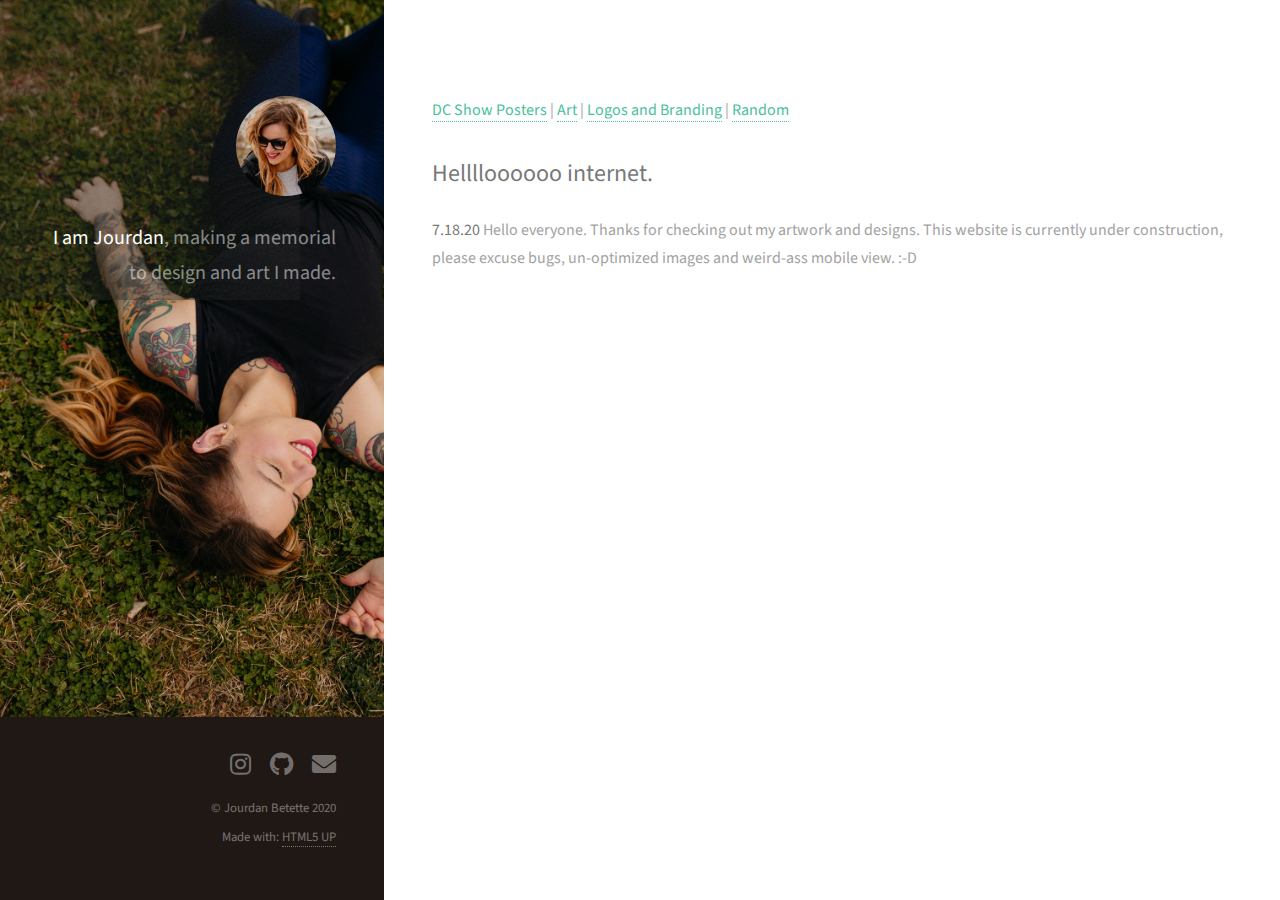
<file: index.html>
<!DOCTYPE HTML>
<!--
	Strata by HTML5 UP
	html5up.net | @ajlkn
	Free for personal and commercial use under the CCA 3.0 license (html5up.net/license)
-->
<html>
	<head>
		<title>Jourdan's Art Memorial</title>
		<meta charset="utf-8" />
		<meta name="viewport" content="width=device-width, initial-scale=1, user-scalable=no" />
		<link rel="stylesheet" href="assets/css/main.css" />
	</head>
	<body class="is-preload">

		<!-- Header -->
			<header id="header">
				<div class="inner">
					<a href="#" class="image avatar"><img src="images/avatar.jpg" alt="" /></a>
					<h1><strong>I am Jourdan</strong>, making a memorial<br />
					to design and art I made.<br /></h1>
				</div>
			</header>

		<!-- Main -->
			<div id="main">

				<!-- One -->
					<section id="one">
						<p><a href="dcposters.html">DC Show Posters</a>   |   <a href="art.html">Art</a>   |   <a href="logos.html">Logos and Branding</a>   |   <a href="other.html">Random</a>
					</section>

				<!-- Two -->
                <h2>Helllloooooo internet.</h2>
                <p>
                <b>7.18.20</b> Hello everyone. Thanks for checking out my artwork and designs. This website is currently under construction, please excuse bugs, un-optimized images and weird-ass mobile view. :-D
                </p>
				<!-- Three -->
					

				<!-- Four -->
				<!--
					<section id="four">
						<h2>Elements</h2>

						<section>
							<h4>Text</h4>
							<p>This is <b>bold</b> and this is <strong>strong</strong>. This is <i>italic</i> and this is <em>emphasized</em>.
							This is <sup>superscript</sup> text and this is <sub>subscript</sub> text.
							This is <u>underlined</u> and this is code: <code>for (;;) { ... }</code>. Finally, <a href="#">this is a link</a>.</p>
							<hr />
							<header>
								<h4>Heading with a Subtitle</h4>
								<p>Lorem ipsum dolor sit amet nullam id egestas urna aliquam</p>
							</header>
							<p>Nunc lacinia ante nunc ac lobortis. Interdum adipiscing gravida odio porttitor sem non mi integer non faucibus ornare mi ut ante amet placerat aliquet. Volutpat eu sed ante lacinia sapien lorem accumsan varius montes viverra nibh in adipiscing blandit tempus accumsan.</p>
							<header>
								<h5>Heading with a Subtitle</h5>
								<p>Lorem ipsum dolor sit amet nullam id egestas urna aliquam</p>
							</header>
							<p>Nunc lacinia ante nunc ac lobortis. Interdum adipiscing gravida odio porttitor sem non mi integer non faucibus ornare mi ut ante amet placerat aliquet. Volutpat eu sed ante lacinia sapien lorem accumsan varius montes viverra nibh in adipiscing blandit tempus accumsan.</p>
							<hr />
							<h2>Heading Level 2</h2>
							<h3>Heading Level 3</h3>
							<h4>Heading Level 4</h4>
							<h5>Heading Level 5</h5>
							<h6>Heading Level 6</h6>
							<hr />
							<h5>Blockquote</h5>
							<blockquote>Fringilla nisl. Donec accumsan interdum nisi, quis tincidunt felis sagittis eget tempus euismod. Vestibulum ante ipsum primis in faucibus vestibulum. Blandit adipiscing eu felis iaculis volutpat ac adipiscing accumsan faucibus. Vestibulum ante ipsum primis in faucibus lorem ipsum dolor sit amet nullam adipiscing eu felis.</blockquote>
							<h5>Preformatted</h5>
							<pre><code>i = 0;

while (!deck.isInOrder()) {
print 'Iteration ' + i;
deck.shuffle();
i++;
}

print 'It took ' + i + ' iterations to sort the deck.';</code></pre>
						</section>

						<section>
							<h4>Lists</h4>
							<div class="row">
								<div class="col-6 col-12-xsmall">
									<h5>Unordered</h5>
									<ul>
										<li>Dolor pulvinar etiam magna etiam.</li>
										<li>Sagittis adipiscing lorem eleifend.</li>
										<li>Felis enim feugiat dolore viverra.</li>
									</ul>
									<h5>Alternate</h5>
									<ul class="alt">
										<li>Dolor pulvinar etiam magna etiam.</li>
										<li>Sagittis adipiscing lorem eleifend.</li>
										<li>Felis enim feugiat dolore viverra.</li>
									</ul>
								</div>
								<div class="col-6 col-12-xsmall">
									<h5>Ordered</h5>
									<ol>
										<li>Dolor pulvinar etiam magna etiam.</li>
										<li>Etiam vel felis at lorem sed viverra.</li>
										<li>Felis enim feugiat dolore viverra.</li>
										<li>Dolor pulvinar etiam magna etiam.</li>
										<li>Etiam vel felis at lorem sed viverra.</li>
										<li>Felis enim feugiat dolore viverra.</li>
									</ol>
									<h5>Icons</h5>
									<ul class="icons">
										<li><a href="#" class="icon brands fa-twitter"><span class="label">Twitter</span></a></li>
										<li><a href="#" class="icon brands fa-facebook-f"><span class="label">Facebook</span></a></li>
										<li><a href="#" class="icon brands fa-instagram"><span class="label">Instagram</span></a></li>
										<li><a href="#" class="icon brands fa-github"><span class="label">Github</span></a></li>
										<li><a href="#" class="icon brands fa-dribbble"><span class="label">Dribbble</span></a></li>
										<li><a href="#" class="icon brands fa-tumblr"><span class="label">Tumblr</span></a></li>
									</ul>
								</div>
							</div>
							<h5>Actions</h5>
							<ul class="actions">
								<li><a href="#" class="button primary">Default</a></li>
								<li><a href="#" class="button">Default</a></li>
							</ul>
							<ul class="actions small">
								<li><a href="#" class="button primary small">Small</a></li>
								<li><a href="#" class="button small">Small</a></li>
							</ul>
							<div class="row">
								<div class="col-6 col-12-small">
									<ul class="actions stacked">
										<li><a href="#" class="button primary">Default</a></li>
										<li><a href="#" class="button">Default</a></li>
									</ul>
								</div>
								<div class="col-6 col-12-small">
									<ul class="actions stacked">
										<li><a href="#" class="button primary small">Small</a></li>
										<li><a href="#" class="button small">Small</a></li>
									</ul>
								</div>
								<div class="col-6 col-12-small">
									<ul class="actions stacked">
										<li><a href="#" class="button primary fit">Default</a></li>
										<li><a href="#" class="button fit">Default</a></li>
									</ul>
								</div>
								<div class="col-6 col-12-small">
									<ul class="actions stacked">
										<li><a href="#" class="button primary small fit">Small</a></li>
										<li><a href="#" class="button small fit">Small</a></li>
									</ul>
								</div>
							</div>
						</section>

						<section>
							<h4>Table</h4>
							<h5>Default</h5>
							<div class="table-wrapper">
								<table>
									<thead>
										<tr>
											<th>Name</th>
											<th>Description</th>
											<th>Price</th>
										</tr>
									</thead>
									<tbody>
										<tr>
											<td>Item One</td>
											<td>Ante turpis integer aliquet porttitor.</td>
											<td>29.99</td>
										</tr>
										<tr>
											<td>Item Two</td>
											<td>Vis ac commodo adipiscing arcu aliquet.</td>
											<td>19.99</td>
										</tr>
										<tr>
											<td>Item Three</td>
											<td> Morbi faucibus arcu accumsan lorem.</td>
											<td>29.99</td>
										</tr>
										<tr>
											<td>Item Four</td>
											<td>Vitae integer tempus condimentum.</td>
											<td>19.99</td>
										</tr>
										<tr>
											<td>Item Five</td>
											<td>Ante turpis integer aliquet porttitor.</td>
											<td>29.99</td>
										</tr>
									</tbody>
									<tfoot>
										<tr>
											<td colspan="2"></td>
											<td>100.00</td>
										</tr>
									</tfoot>
								</table>
							</div>

							<h5>Alternate</h5>
							<div class="table-wrapper">
								<table class="alt">
									<thead>
										<tr>
											<th>Name</th>
											<th>Description</th>
											<th>Price</th>
										</tr>
									</thead>
									<tbody>
										<tr>
											<td>Item One</td>
											<td>Ante turpis integer aliquet porttitor.</td>
											<td>29.99</td>
										</tr>
										<tr>
											<td>Item Two</td>
											<td>Vis ac commodo adipiscing arcu aliquet.</td>
											<td>19.99</td>
										</tr>
										<tr>
											<td>Item Three</td>
											<td> Morbi faucibus arcu accumsan lorem.</td>
											<td>29.99</td>
										</tr>
										<tr>
											<td>Item Four</td>
											<td>Vitae integer tempus condimentum.</td>
											<td>19.99</td>
										</tr>
										<tr>
											<td>Item Five</td>
											<td>Ante turpis integer aliquet porttitor.</td>
											<td>29.99</td>
										</tr>
									</tbody>
									<tfoot>
										<tr>
											<td colspan="2"></td>
											<td>100.00</td>
										</tr>
									</tfoot>
								</table>
							</div>
						</section>

						<section>
							<h4>Buttons</h4>
							<ul class="actions">
								<li><a href="#" class="button primary">Primary</a></li>
								<li><a href="#" class="button">Default</a></li>
							</ul>
							<ul class="actions">
								<li><a href="#" class="button large">Large</a></li>
								<li><a href="#" class="button">Default</a></li>
								<li><a href="#" class="button small">Small</a></li>
							</ul>
							<ul class="actions fit">
								<li><a href="#" class="button primary fit">Fit</a></li>
								<li><a href="#" class="button fit">Fit</a></li>
							</ul>
							<ul class="actions fit small">
								<li><a href="#" class="button primary fit small">Fit + Small</a></li>
								<li><a href="#" class="button fit small">Fit + Small</a></li>
							</ul>
							<ul class="actions">
								<li><a href="#" class="button primary icon solid fa-download">Icon</a></li>
								<li><a href="#" class="button icon solid fa-download">Icon</a></li>
							</ul>
							<ul class="actions">
								<li><span class="button primary disabled">Primary</span></li>
								<li><span class="button disabled">Default</span></li>
							</ul>
						</section>

						<section>
							<h4>Form</h4>
							<form method="post" action="#">
								<div class="row gtr-uniform gtr-50">
									<div class="col-6 col-12-xsmall">
										<input type="text" name="demo-name" id="demo-name" value="" placeholder="Name" />
									</div>
									<div class="col-6 col-12-xsmall">
										<input type="email" name="demo-email" id="demo-email" value="" placeholder="Email" />
									</div>
									<div class="col-12">
										<select name="demo-category" id="demo-category">
											<option value="">- Category -</option>
											<option value="1">Manufacturing</option>
											<option value="1">Shipping</option>
											<option value="1">Administration</option>
											<option value="1">Human Resources</option>
										</select>
									</div>
									<div class="col-4 col-12-small">
										<input type="radio" id="demo-priority-low" name="demo-priority" checked>
										<label for="demo-priority-low">Low Priority</label>
									</div>
									<div class="col-4 col-12-small">
										<input type="radio" id="demo-priority-normal" name="demo-priority">
										<label for="demo-priority-normal">Normal Priority</label>
									</div>
									<div class="col-4 col-12-small">
										<input type="radio" id="demo-priority-high" name="demo-priority">
										<label for="demo-priority-high">High Priority</label>
									</div>
									<div class="col-6 col-12-small">
										<input type="checkbox" id="demo-copy" name="demo-copy">
										<label for="demo-copy">Email me a copy of this message</label>
									</div>
									<div class="col-6 col-12-small">
										<input type="checkbox" id="demo-human" name="demo-human" checked>
										<label for="demo-human">I am a human and not a robot</label>
									</div>
									<div class="col-12">
										<textarea name="demo-message" id="demo-message" placeholder="Enter your message" rows="6"></textarea>
									</div>
									<div class="col-12">
										<ul class="actions">
											<li><input type="submit" value="Send Message" class="primary" /></li>
											<li><input type="reset" value="Reset" /></li>
										</ul>
									</div>
								</div>
							</form>
						</section>

						<section>
							<h4>Image</h4>
							<h5>Fit</h5>
							<div class="box alt">
								<div class="row gtr-50 gtr-uniform">
									<div class="col-12"><span class="image fit"><img src="images/fulls/05.jpg" alt="" /></span></div>
									<div class="col-4"><span class="image fit"><img src="images/thumbs/01.jpg" alt="" /></span></div>
									<div class="col-4"><span class="image fit"><img src="images/thumbs/02.jpg" alt="" /></span></div>
									<div class="col-4"><span class="image fit"><img src="images/thumbs/03.jpg" alt="" /></span></div>
									<div class="col-4"><span class="image fit"><img src="images/thumbs/04.jpg" alt="" /></span></div>
									<div class="col-4"><span class="image fit"><img src="images/thumbs/05.jpg" alt="" /></span></div>
									<div class="col-4"><span class="image fit"><img src="images/thumbs/06.jpg" alt="" /></span></div>
									<div class="col-4"><span class="image fit"><img src="images/thumbs/03.jpg" alt="" /></span></div>
									<div class="col-4"><span class="image fit"><img src="images/thumbs/02.jpg" alt="" /></span></div>
									<div class="col-4"><span class="image fit"><img src="images/thumbs/01.jpg" alt="" /></span></div>
								</div>
							</div>
							<h5>Left &amp; Right</h5>
							<p><span class="image left"><img src="images/avatar.jpg" alt="" /></span>Fringilla nisl. Donec accumsan interdum nisi, quis tincidunt felis sagittis eget. tempus euismod. Vestibulum ante ipsum primis in faucibus vestibulum. Blandit adipiscing eu felis iaculis volutpat ac adipiscing accumsan eu faucibus. Integer ac pellentesque praesent tincidunt felis sagittis eget. tempus euismod. Vestibulum ante ipsum primis in faucibus vestibulum. Blandit adipiscing eu felis iaculis volutpat ac adipiscing accumsan eu faucibus. Integer ac pellentesque praesent. Donec accumsan interdum nisi, quis tincidunt felis sagittis eget. tempus euismod. Vestibulum ante ipsum primis in faucibus vestibulum. Blandit adipiscing eu felis iaculis volutpat ac adipiscing accumsan eu faucibus. Integer ac pellentesque praesent tincidunt felis sagittis eget. tempus euismod. Vestibulum ante ipsum primis in faucibus vestibulum. Blandit adipiscing eu felis iaculis volutpat ac adipiscing accumsan eu faucibus. Integer ac pellentesque praesent.</p>
							<p><span class="image right"><img src="images/avatar.jpg" alt="" /></span>Fringilla nisl. Donec accumsan interdum nisi, quis tincidunt felis sagittis eget. tempus euismod. Vestibulum ante ipsum primis in faucibus vestibulum. Blandit adipiscing eu felis iaculis volutpat ac adipiscing accumsan eu faucibus. Integer ac pellentesque praesent tincidunt felis sagittis eget. tempus euismod. Vestibulum ante ipsum primis in faucibus vestibulum. Blandit adipiscing eu felis iaculis volutpat ac adipiscing accumsan eu faucibus. Integer ac pellentesque praesent. Donec accumsan interdum nisi, quis tincidunt felis sagittis eget. tempus euismod. Vestibulum ante ipsum primis in faucibus vestibulum. Blandit adipiscing eu felis iaculis volutpat ac adipiscing accumsan eu faucibus. Integer ac pellentesque praesent tincidunt felis sagittis eget. tempus euismod. Vestibulum ante ipsum primis in faucibus vestibulum. Blandit adipiscing eu felis iaculis volutpat ac adipiscing accumsan eu faucibus. Integer ac pellentesque praesent.</p>
						</section>

					</section>
				-->

			</div>

		<!-- Footer -->
			<footer id="footer">
				<div class="inner">
					<ul class="icons">
						<li><a href="http://instagram.com/jourdanflow" class="icon brands fa-instagram"><span class="label">Instagram</span></a></li>
						<li><a href="jbetette.github.io" class="icon brands fa-github"><span class="label">Github</span></a></li>
						<li><a href="mailto:jourdan.domenica@gmail.com" class="icon solid fa-envelope"><span class="label">Email</span></a></li>
					</ul>
					<ul class="copyright">
						<li>&copy; Jourdan Betette 2020</li><li>Made with: <a href="http://html5up.net">HTML5 UP</a></li>
					</ul>
				</div>
			</footer>

		<!-- Scripts -->
			<script src="assets/js/jquery.min.js"></script>
			<script src="assets/js/jquery.poptrox.min.js"></script>
			<script src="assets/js/browser.min.js"></script>
			<script src="assets/js/breakpoints.min.js"></script>
			<script src="assets/js/util.js"></script>
			<script src="assets/js/main.js"></script>

	</body>
</html>
</file>
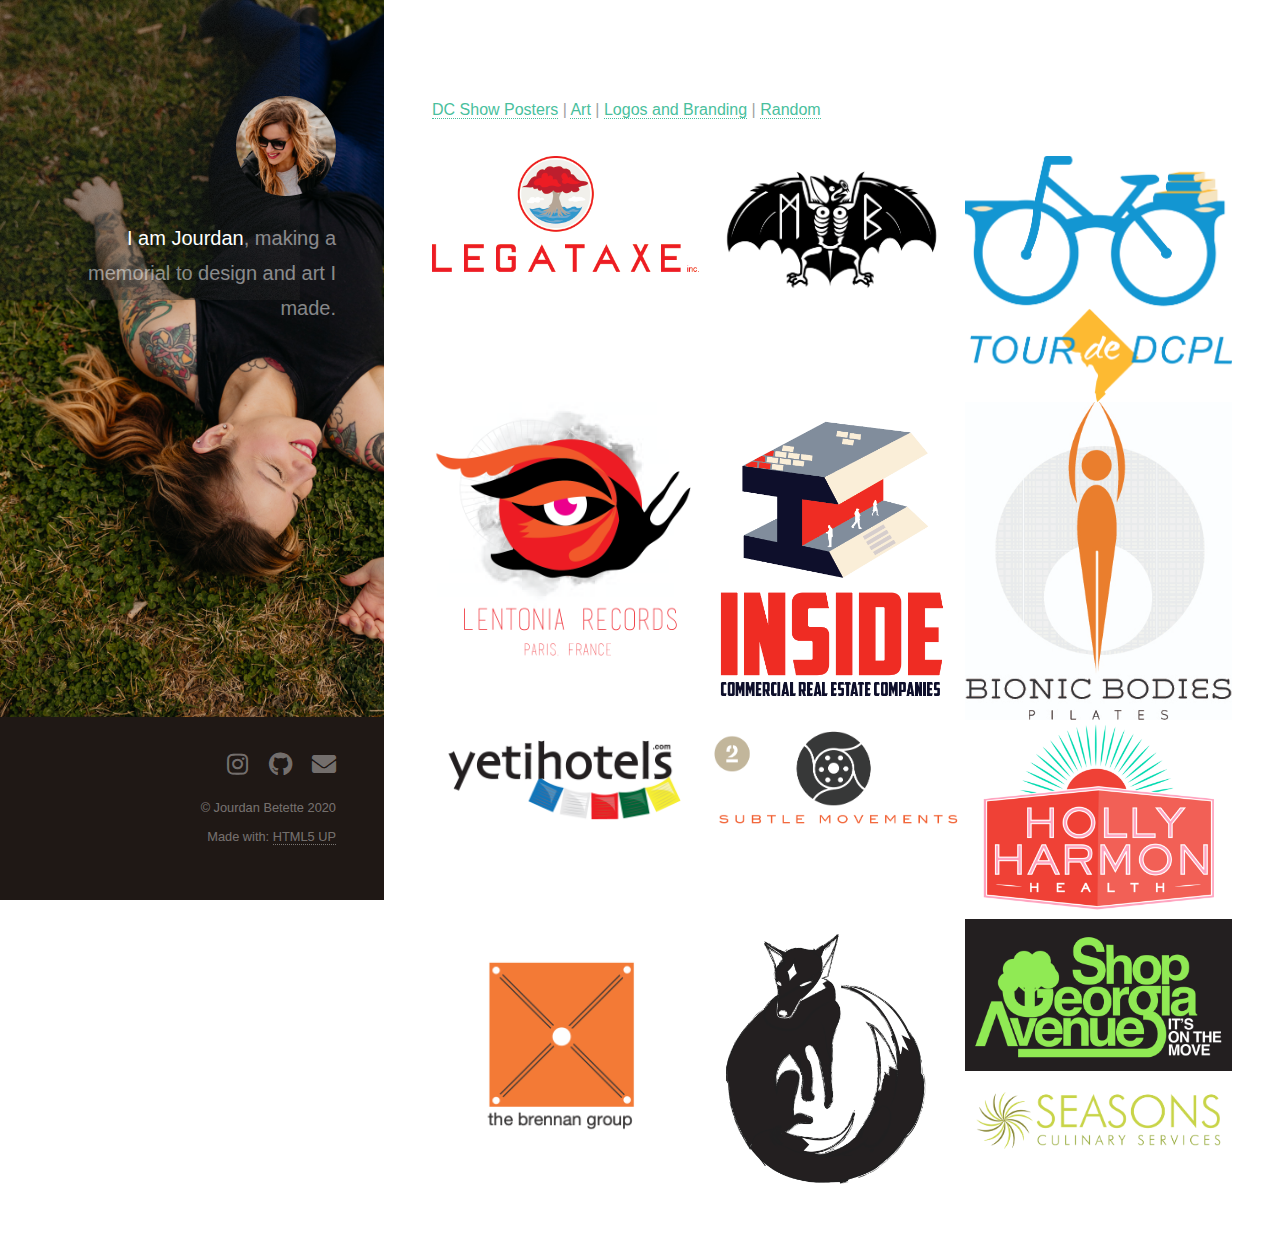
<file: logos.html>
<!DOCTYPE HTML>
<!--
	Strata by HTML5 UP
	html5up.net | @ajlkn
	Free for personal and commercial use under the CCA 3.0 license (html5up.net/license)
-->
<html>
	<head>
		<title>Strata by HTML5 UP</title>
		<meta charset="utf-8" />
		<meta name="viewport" content="width=device-width, initial-scale=1, user-scalable=no" />
	
        <link rel="stylesheet" href="assets/css/main.css" />
            <link rel="stylesheet" href="assets/css/masonry.css" />

        <script>
// external js: masonry.pkgd.js, imagesloaded.pkgd.js
           <script type="text/javascript" src="https://cdnjs.cloudflare.com/ajax/libs/jquery/2.1.3/jquery.min.js">
<script type="text/javascript" src="https://cdnjs.cloudflare.com/ajax/libs/jquery/2.1.3/jquery.min.js">
     <script type="text/javascript" src="https://unpkg.com/imagesloaded@4/imagesloaded.pkgd.js">       
// init Masonry after all images have loaded
var $grid = $('.grid').imagesLoaded( function() {
  $grid.masonry({
    itemSelector: '.grid-item',
    percentPosition: true,
    columnWidth: '.grid-sizer'
  }); 
});</script>
             
	</head>
	<body class="is-preload">

		<!-- Header -->
			<header id="header">
				<div class="inner">
					<a href="#" class="image avatar"><img src="images/avatar.jpg" alt="" /></a>
					<h1><strong>I am Jourdan</strong>, making a memorial<br />
					to design and art I made.<br /></h1>
				</div>
			</header>

		<!-- Main -->
			<div id="main">

				<!-- One -->
					<section id="one">
                        <p><a href="dcposters.html">DC Show Posters</a>   |   <a href="art.html">Art</a>   |   <a href="logos.html">Logos and Branding</a>   |   <a href="other.html">Random</a>
					</section>

				<!-- Two -->


<div class="grid">
  <div class="grid-sizer"></div>
    
  <div class="grid-item">
    <img src="images/logos/legataxe.png" />
  </div>

   
    <div class="grid-item">
    <img src="images/logos/magickbat.png" />
  </div>
      <div class="grid-item">
    <img src="images/logos/tourdedcpl.png" />
  </div>
    <div class="grid-item">
    <img src="images/logos/lentonia.png" />
  </div>
 <div class="grid-item">
    <img src="images/logos/insiderealestate.png" />
  </div>
<div class="grid-item">
    <img src="images/logos/bionic.jpg" />
  </div>
    <div class="grid-item">
    <img src="images/logos/yetihotels.png" />
  </div>
       <div class="grid-item">
    <img src="images/logos/subtlemovements.png" />
  </div>
    <div class="grid-item">
    <img src="images/logos/hollyharmon.png" />
  </div>
      <div class="grid-item">
    <img src="images/logos/brennan.png" />
  </div>
      <div class="grid-item">
    <img src="images/logos/pixiekitsune.png" />
  </div>
  
     <div class="grid-item">
    <img src="images/logos/georgiaave.jpg" />
  </div>
     <div class="grid-item">
    <img src="images/logos/seasons.png" />
  </div>

    
      
                </div>

                
				<!-- Three -->
		

				<!-- Four -->
				<!--
					<section id="four">
						<h2>Elements</h2>

						<section>
							<h4>Text</h4>
							<p>This is <b>bold</b> and this is <strong>strong</strong>. This is <i>italic</i> and this is <em>emphasized</em>.
							This is <sup>superscript</sup> text and this is <sub>subscript</sub> text.
							This is <u>underlined</u> and this is code: <code>for (;;) { ... }</code>. Finally, <a href="#">this is a link</a>.</p>
							<hr />
							<header>
								<h4>Heading with a Subtitle</h4>
								<p>Lorem ipsum dolor sit amet nullam id egestas urna aliquam</p>
							</header>
							<p>Nunc lacinia ante nunc ac lobortis. Interdum adipiscing gravida odio porttitor sem non mi integer non faucibus ornare mi ut ante amet placerat aliquet. Volutpat eu sed ante lacinia sapien lorem accumsan varius montes viverra nibh in adipiscing blandit tempus accumsan.</p>
							<header>
								<h5>Heading with a Subtitle</h5>
								<p>Lorem ipsum dolor sit amet nullam id egestas urna aliquam</p>
							</header>
							<p>Nunc lacinia ante nunc ac lobortis. Interdum adipiscing gravida odio porttitor sem non mi integer non faucibus ornare mi ut ante amet placerat aliquet. Volutpat eu sed ante lacinia sapien lorem accumsan varius montes viverra nibh in adipiscing blandit tempus accumsan.</p>
							<hr />
							<h2>Heading Level 2</h2>
							<h3>Heading Level 3</h3>
							<h4>Heading Level 4</h4>
							<h5>Heading Level 5</h5>
							<h6>Heading Level 6</h6>
							<hr />
							<h5>Blockquote</h5>
							<blockquote>Fringilla nisl. Donec accumsan interdum nisi, quis tincidunt felis sagittis eget tempus euismod. Vestibulum ante ipsum primis in faucibus vestibulum. Blandit adipiscing eu felis iaculis volutpat ac adipiscing accumsan faucibus. Vestibulum ante ipsum primis in faucibus lorem ipsum dolor sit amet nullam adipiscing eu felis.</blockquote>
							<h5>Preformatted</h5>
							<pre><code>i = 0;

while (!deck.isInOrder()) {
print 'Iteration ' + i;
deck.shuffle();
i++;
}

print 'It took ' + i + ' iterations to sort the deck.';</code></pre>
						</section>

						<section>
							<h4>Lists</h4>
							<div class="row">
								<div class="col-6 col-12-xsmall">
									<h5>Unordered</h5>
									<ul>
										<li>Dolor pulvinar etiam magna etiam.</li>
										<li>Sagittis adipiscing lorem eleifend.</li>
										<li>Felis enim feugiat dolore viverra.</li>
									</ul>
									<h5>Alternate</h5>
									<ul class="alt">
										<li>Dolor pulvinar etiam magna etiam.</li>
										<li>Sagittis adipiscing lorem eleifend.</li>
										<li>Felis enim feugiat dolore viverra.</li>
									</ul>
								</div>
								<div class="col-6 col-12-xsmall">
									<h5>Ordered</h5>
									<ol>
										<li>Dolor pulvinar etiam magna etiam.</li>
										<li>Etiam vel felis at lorem sed viverra.</li>
										<li>Felis enim feugiat dolore viverra.</li>
										<li>Dolor pulvinar etiam magna etiam.</li>
										<li>Etiam vel felis at lorem sed viverra.</li>
										<li>Felis enim feugiat dolore viverra.</li>
									</ol>
									<h5>Icons</h5>
									<ul class="icons">
										<li><a href="#" class="icon brands fa-twitter"><span class="label">Twitter</span></a></li>
										<li><a href="#" class="icon brands fa-facebook-f"><span class="label">Facebook</span></a></li>
										<li><a href="#" class="icon brands fa-instagram"><span class="label">Instagram</span></a></li>
										<li><a href="#" class="icon brands fa-github"><span class="label">Github</span></a></li>
										<li><a href="#" class="icon brands fa-dribbble"><span class="label">Dribbble</span></a></li>
										<li><a href="#" class="icon brands fa-tumblr"><span class="label">Tumblr</span></a></li>
									</ul>
								</div>
							</div>
							<h5>Actions</h5>
							<ul class="actions">
								<li><a href="#" class="button primary">Default</a></li>
								<li><a href="#" class="button">Default</a></li>
							</ul>
							<ul class="actions small">
								<li><a href="#" class="button primary small">Small</a></li>
								<li><a href="#" class="button small">Small</a></li>
							</ul>
							<div class="row">
								<div class="col-6 col-12-small">
									<ul class="actions stacked">
										<li><a href="#" class="button primary">Default</a></li>
										<li><a href="#" class="button">Default</a></li>
									</ul>
								</div>
								<div class="col-6 col-12-small">
									<ul class="actions stacked">
										<li><a href="#" class="button primary small">Small</a></li>
										<li><a href="#" class="button small">Small</a></li>
									</ul>
								</div>
								<div class="col-6 col-12-small">
									<ul class="actions stacked">
										<li><a href="#" class="button primary fit">Default</a></li>
										<li><a href="#" class="button fit">Default</a></li>
									</ul>
								</div>
								<div class="col-6 col-12-small">
									<ul class="actions stacked">
										<li><a href="#" class="button primary small fit">Small</a></li>
										<li><a href="#" class="button small fit">Small</a></li>
									</ul>
								</div>
							</div>
						</section>

						<section>
							<h4>Table</h4>
							<h5>Default</h5>
							<div class="table-wrapper">
								<table>
									<thead>
										<tr>
											<th>Name</th>
											<th>Description</th>
											<th>Price</th>
										</tr>
									</thead>
									<tbody>
										<tr>
											<td>Item One</td>
											<td>Ante turpis integer aliquet porttitor.</td>
											<td>29.99</td>
										</tr>
										<tr>
											<td>Item Two</td>
											<td>Vis ac commodo adipiscing arcu aliquet.</td>
											<td>19.99</td>
										</tr>
										<tr>
											<td>Item Three</td>
											<td> Morbi faucibus arcu accumsan lorem.</td>
											<td>29.99</td>
										</tr>
										<tr>
											<td>Item Four</td>
											<td>Vitae integer tempus condimentum.</td>
											<td>19.99</td>
										</tr>
										<tr>
											<td>Item Five</td>
											<td>Ante turpis integer aliquet porttitor.</td>
											<td>29.99</td>
										</tr>
									</tbody>
									<tfoot>
										<tr>
											<td colspan="2"></td>
											<td>100.00</td>
										</tr>
									</tfoot>
								</table>
							</div>

							<h5>Alternate</h5>
							<div class="table-wrapper">
								<table class="alt">
									<thead>
										<tr>
											<th>Name</th>
											<th>Description</th>
											<th>Price</th>
										</tr>
									</thead>
									<tbody>
										<tr>
											<td>Item One</td>
											<td>Ante turpis integer aliquet porttitor.</td>
											<td>29.99</td>
										</tr>
										<tr>
											<td>Item Two</td>
											<td>Vis ac commodo adipiscing arcu aliquet.</td>
											<td>19.99</td>
										</tr>
										<tr>
											<td>Item Three</td>
											<td> Morbi faucibus arcu accumsan lorem.</td>
											<td>29.99</td>
										</tr>
										<tr>
											<td>Item Four</td>
											<td>Vitae integer tempus condimentum.</td>
											<td>19.99</td>
										</tr>
										<tr>
											<td>Item Five</td>
											<td>Ante turpis integer aliquet porttitor.</td>
											<td>29.99</td>
										</tr>
									</tbody>
									<tfoot>
										<tr>
											<td colspan="2"></td>
											<td>100.00</td>
										</tr>
									</tfoot>
								</table>
							</div>
						</section>

						<section>
							<h4>Buttons</h4>
							<ul class="actions">
								<li><a href="#" class="button primary">Primary</a></li>
								<li><a href="#" class="button">Default</a></li>
							</ul>
							<ul class="actions">
								<li><a href="#" class="button large">Large</a></li>
								<li><a href="#" class="button">Default</a></li>
								<li><a href="#" class="button small">Small</a></li>
							</ul>
							<ul class="actions fit">
								<li><a href="#" class="button primary fit">Fit</a></li>
								<li><a href="#" class="button fit">Fit</a></li>
							</ul>
							<ul class="actions fit small">
								<li><a href="#" class="button primary fit small">Fit + Small</a></li>
								<li><a href="#" class="button fit small">Fit + Small</a></li>
							</ul>
							<ul class="actions">
								<li><a href="#" class="button primary icon solid fa-download">Icon</a></li>
								<li><a href="#" class="button icon solid fa-download">Icon</a></li>
							</ul>
							<ul class="actions">
								<li><span class="button primary disabled">Primary</span></li>
								<li><span class="button disabled">Default</span></li>
							</ul>
						</section>

						<section>
							<h4>Form</h4>
							<form method="post" action="#">
								<div class="row gtr-uniform gtr-50">
									<div class="col-6 col-12-xsmall">
										<input type="text" name="demo-name" id="demo-name" value="" placeholder="Name" />
									</div>
									<div class="col-6 col-12-xsmall">
										<input type="email" name="demo-email" id="demo-email" value="" placeholder="Email" />
									</div>
									<div class="col-12">
										<select name="demo-category" id="demo-category">
											<option value="">- Category -</option>
											<option value="1">Manufacturing</option>
											<option value="1">Shipping</option>
											<option value="1">Administration</option>
											<option value="1">Human Resources</option>
										</select>
									</div>
									<div class="col-4 col-12-small">
										<input type="radio" id="demo-priority-low" name="demo-priority" checked>
										<label for="demo-priority-low">Low Priority</label>
									</div>
									<div class="col-4 col-12-small">
										<input type="radio" id="demo-priority-normal" name="demo-priority">
										<label for="demo-priority-normal">Normal Priority</label>
									</div>
									<div class="col-4 col-12-small">
										<input type="radio" id="demo-priority-high" name="demo-priority">
										<label for="demo-priority-high">High Priority</label>
									</div>
									<div class="col-6 col-12-small">
										<input type="checkbox" id="demo-copy" name="demo-copy">
										<label for="demo-copy">Email me a copy of this message</label>
									</div>
									<div class="col-6 col-12-small">
										<input type="checkbox" id="demo-human" name="demo-human" checked>
										<label for="demo-human">I am a human and not a robot</label>
									</div>
									<div class="col-12">
										<textarea name="demo-message" id="demo-message" placeholder="Enter your message" rows="6"></textarea>
									</div>
									<div class="col-12">
										<ul class="actions">
											<li><input type="submit" value="Send Message" class="primary" /></li>
											<li><input type="reset" value="Reset" /></li>
										</ul>
									</div>
								</div>
							</form>
						</section>

						<section>
							<h4>Image</h4>
							<h5>Fit</h5>
							<div class="box alt">
								<div class="row gtr-50 gtr-uniform">
									<div class="col-12"><span class="image fit"><img src="images/fulls/05.jpg" alt="" /></span></div>
									<div class="col-4"><span class="image fit"><img src="images/thumbs/01.jpg" alt="" /></span></div>
									<div class="col-4"><span class="image fit"><img src="images/thumbs/02.jpg" alt="" /></span></div>
									<div class="col-4"><span class="image fit"><img src="images/thumbs/03.jpg" alt="" /></span></div>
									<div class="col-4"><span class="image fit"><img src="images/thumbs/04.jpg" alt="" /></span></div>
									<div class="col-4"><span class="image fit"><img src="images/thumbs/05.jpg" alt="" /></span></div>
									<div class="col-4"><span class="image fit"><img src="images/thumbs/06.jpg" alt="" /></span></div>
									<div class="col-4"><span class="image fit"><img src="images/thumbs/03.jpg" alt="" /></span></div>
									<div class="col-4"><span class="image fit"><img src="images/thumbs/02.jpg" alt="" /></span></div>
									<div class="col-4"><span class="image fit"><img src="images/thumbs/01.jpg" alt="" /></span></div>
								</div>
							</div>
							<h5>Left &amp; Right</h5>
							<p><span class="image left"><img src="images/avatar.jpg" alt="" /></span>Fringilla nisl. Donec accumsan interdum nisi, quis tincidunt felis sagittis eget. tempus euismod. Vestibulum ante ipsum primis in faucibus vestibulum. Blandit adipiscing eu felis iaculis volutpat ac adipiscing accumsan eu faucibus. Integer ac pellentesque praesent tincidunt felis sagittis eget. tempus euismod. Vestibulum ante ipsum primis in faucibus vestibulum. Blandit adipiscing eu felis iaculis volutpat ac adipiscing accumsan eu faucibus. Integer ac pellentesque praesent. Donec accumsan interdum nisi, quis tincidunt felis sagittis eget. tempus euismod. Vestibulum ante ipsum primis in faucibus vestibulum. Blandit adipiscing eu felis iaculis volutpat ac adipiscing accumsan eu faucibus. Integer ac pellentesque praesent tincidunt felis sagittis eget. tempus euismod. Vestibulum ante ipsum primis in faucibus vestibulum. Blandit adipiscing eu felis iaculis volutpat ac adipiscing accumsan eu faucibus. Integer ac pellentesque praesent.</p>
							<p><span class="image right"><img src="images/avatar.jpg" alt="" /></span>Fringilla nisl. Donec accumsan interdum nisi, quis tincidunt felis sagittis eget. tempus euismod. Vestibulum ante ipsum primis in faucibus vestibulum. Blandit adipiscing eu felis iaculis volutpat ac adipiscing accumsan eu faucibus. Integer ac pellentesque praesent tincidunt felis sagittis eget. tempus euismod. Vestibulum ante ipsum primis in faucibus vestibulum. Blandit adipiscing eu felis iaculis volutpat ac adipiscing accumsan eu faucibus. Integer ac pellentesque praesent. Donec accumsan interdum nisi, quis tincidunt felis sagittis eget. tempus euismod. Vestibulum ante ipsum primis in faucibus vestibulum. Blandit adipiscing eu felis iaculis volutpat ac adipiscing accumsan eu faucibus. Integer ac pellentesque praesent tincidunt felis sagittis eget. tempus euismod. Vestibulum ante ipsum primis in faucibus vestibulum. Blandit adipiscing eu felis iaculis volutpat ac adipiscing accumsan eu faucibus. Integer ac pellentesque praesent.</p>
						</section>

					</section>
				-->

			</div>

		<!-- Footer -->
	<footer id="footer">
				<div class="inner">
					<ul class="icons">
						<li><a href="http://instagram.com/jourdanflow" class="icon brands fa-instagram"><span class="label">Instagram</span></a></li>
						<li><a href="jbetette.github.io" class="icon brands fa-github"><span class="label">Github</span></a></li>
						<li><a href="mailto:jourdan.domenica@gmail.com" class="icon solid fa-envelope"><span class="label">Email</span></a></li>
					</ul>
					<ul class="copyright">
						<li>&copy; Jourdan Betette 2020</li><li>Made with: <a href="http://html5up.net">HTML5 UP</a></li>
					</ul>
				</div>
			</footer>

		<!-- Scripts -->
			<script src="assets/js/jquery.min.js"></script>
			<script src="assets/js/jquery.poptrox.min.js"></script>
			<script src="assets/js/browser.min.js"></script>
			<script src="assets/js/breakpoints.min.js"></script>
			<script src="assets/js/util.js"></script>
			<script src="assets/js/main.js"></script>

	</body>
</html>
</file>
<file: assets/css/masonry.css>
* { box-sizing: border-box; }

/* force scrollbar */
html { overflow-y: scroll; }

body { font-family: sans-serif; }

/* ---- grid ---- */

.grid {
  background: #FFF;
}

/* clear fix */
.grid:after {
  content: '';
  display: block;
  clear: both;
}

/* ---- .grid-item ---- */

.grid-sizer,
.grid-item {
  width: 33.33%;
}

.grid-item {
  float: left;
}

.grid-item img {
  display: block;
  width: 100%;
}
</file>
<file: assets/css/main.css>
@import url("fontawesome-all.min.css");
@import url("https://fonts.googleapis.com/css?family=Source+Sans+Pro:400,400italic");

/*
	Strata by HTML5 UP
	html5up.net | @ajlkn
	Free for personal and commercial use under the CCA 3.0 license (html5up.net/license)
*/

html, body, div, span, applet, object,
iframe, h1, h2, h3, h4, h5, h6, p, blockquote,
pre, a, abbr, acronym, address, big, cite,
code, del, dfn, em, img, ins, kbd, q, s, samp,
small, strike, strong, sub, sup, tt, var, b,
u, i, center, dl, dt, dd, ol, ul, li, fieldset,
form, label, legend, table, caption, tbody,
tfoot, thead, tr, th, td, article, aside,
canvas, details, embed, figure, figcaption,
footer, header, hgroup, menu, nav, output, ruby,
section, summary, time, mark, audio, video {
	margin: 0;
	padding: 0;
	border: 0;
	font-size: 100%;
	font: inherit;
	vertical-align: baseline;}

article, aside, details, figcaption, figure,
footer, header, hgroup, menu, nav, section {
	display: block;}

body {
	line-height: 1;
}

ol, ul {
	list-style: none;
}

blockquote, q {
	quotes: none;
}

	blockquote:before, blockquote:after, q:before, q:after {
		content: '';
		content: none;
	}

table {
	border-collapse: collapse;
	border-spacing: 0;
}

body {
	-webkit-text-size-adjust: none;
}

mark {
	background-color: transparent;
	color: inherit;
}

input::-moz-focus-inner {
	border: 0;
	padding: 0;
}

input, select, textarea {
	-moz-appearance: none;
	-webkit-appearance: none;
	-ms-appearance: none;
	appearance: none;
}

/* Basic */

	html {
		box-sizing: border-box;
	}

	*, *:before, *:after {
		box-sizing: inherit;
	}

	body {
		background: #fff;
	}

		body.is-preload *, body.is-preload *:before, body.is-preload *:after {
			-moz-animation: none !important;
			-webkit-animation: none !important;
			-ms-animation: none !important;
			animation: none !important;
			-moz-transition: none !important;
			-webkit-transition: none !important;
			-ms-transition: none !important;
			transition: none !important;
		}

	body, input, select, textarea {
		color: #a2a2a2;
		font-family: "Source Sans Pro", Helvetica, sans-serif;
		font-size: 16pt;
		font-weight: 400;
		line-height: 1.75em;
	}

	a {
		-moz-transition: color 0.2s ease-in-out, border-color 0.2s ease-in-out;
		-webkit-transition: color 0.2s ease-in-out, border-color 0.2s ease-in-out;
		-ms-transition: color 0.2s ease-in-out, border-color 0.2s ease-in-out;
		transition: color 0.2s ease-in-out, border-color 0.2s ease-in-out;
		border-bottom: dotted 1px;
		color: #49bf9d;
		text-decoration: none;
	}

		a:hover {
			border-bottom-color: transparent;
			color: #49bf9d !important;
			text-decoration: none;
		}

	strong, b {
		color: #787878;
		font-weight: 400;
	}

	em, i {
		font-style: italic;
	}

	p {
		margin: 0 0 2em 0;
	}

	h1, h2, h3, h4, h5, h6 {
		color: #787878;
		font-weight: 400;
		line-height: 1em;
		margin: 0 0 1em 0;
	}

		h1 a, h2 a, h3 a, h4 a, h5 a, h6 a {
			color: inherit;
			text-decoration: none;
		}

	h1 {
		font-size: 2em;
		line-height: 1.5em;
	}

	h2 {
		font-size: 1.5em;
		line-height: 1.5em;
	}

	h3 {
		font-size: 1.25em;
		line-height: 1.5em;
	}

	h4 {
		font-size: 1.1em;
		line-height: 1.5em;
	}

	h5 {
		font-size: 0.9em;
		line-height: 1.5em;
	}

	h6 {
		font-size: 0.7em;
		line-height: 1.5em;
	}

	sub {
		font-size: 0.8em;
		position: relative;
		top: 0.5em;
	}

	sup {
		font-size: 0.8em;
		position: relative;
		top: -0.5em;
	}

	hr {
		border: 0;
		border-bottom: solid 2px #efefef;
		margin: 2em 0;
	}

		hr.major {
			margin: 3em 0;
		}

	blockquote {
		border-left: solid 6px #efefef;
		font-style: italic;
		margin: 0 0 2em 0;
		padding: 0.5em 0 0.5em 1.5em;
	}

	code {
		background: #f7f7f7;
		border-radius: 0.35em;
		border: solid 2px #efefef;
		font-family: "Courier New", monospace;
		font-size: 0.9em;
		margin: 0 0.25em;
		padding: 0.25em 0.65em;
	}

	pre {
		-webkit-overflow-scrolling: touch;
		font-family: "Courier New", monospace;
		font-size: 0.9em;
		margin: 0 0 2em 0;
	}

		pre code {
			display: block;
			line-height: 1.75em;
			padding: 1em 1.5em;
			overflow-x: auto;
		}

	.align-left {
		text-align: left;
	}

	.align-center {
		text-align: center;
	}

	.align-right {
		text-align: right;
	}

/* Container */

	.container {
		margin: 0 auto;
		max-width: calc(100% - 4em);
		width: 100%;
	}

		.container.xsmall {
			width: 25%;
		}

		.container.small {
			width: 50%;
		}

		.container.medium {
			width: 75%;
		}

		.container.large {
			width: 125%;
		}

		.container.xlarge {
			width: 150%;
		}

		.container.max {
			width: 100%;
		}

		@media screen and (max-width: 980px) {

			.container {
				width: 100% !important;
				max-width: 100% !important;
			}

		}

		@media screen and (max-width: 480px) {

			.container {
				max-width: calc(100% - 3em);
			}

		}

/* Row */

	.row {
		display: flex;
		flex-wrap: wrap;
		box-sizing: border-box;
		align-items: stretch;
	}

		.row > * {
			box-sizing: border-box;
		}

		.row.gtr-uniform > * > :last-child {
			margin-bottom: 0;
		}

		.row.aln-left {
			justify-content: flex-start;
		}

		.row.aln-center {
			justify-content: center;
		}

		.row.aln-right {
			justify-content: flex-end;
		}

		.row.aln-top {
			align-items: flex-start;
		}

		.row.aln-middle {
			align-items: center;
		}

		.row.aln-bottom {
			align-items: flex-end;
		}

		.row > .imp {
			order: -1;
		}

		.row > .col-1 {
			width: 8.33333%;
		}

		.row > .off-1 {
			margin-left: 8.33333%;
		}

		.row > .col-2 {
			width: 16.66667%;
		}

		.row > .off-2 {
			margin-left: 16.66667%;
		}

		.row > .col-3 {
			width: 25%;
		}

		.row > .off-3 {
			margin-left: 25%;
		}

		.row > .col-4 {
			width: 33.33333%;
		}

		.row > .off-4 {
			margin-left: 33.33333%;
		}

		.row > .col-5 {
			width: 41.66667%;
		}

		.row > .off-5 {
			margin-left: 41.66667%;
		}

		.row > .col-6 {
			width: 50%;
		}

		.row > .off-6 {
			margin-left: 50%;
		}

		.row > .col-7 {
			width: 58.33333%;
		}

		.row > .off-7 {
			margin-left: 58.33333%;
		}

		.row > .col-8 {
			width: 66.66667%;
		}

		.row > .off-8 {
			margin-left: 66.66667%;
		}

		.row > .col-9 {
			width: 75%;
		}

		.row > .off-9 {
			margin-left: 75%;
		}

		.row > .col-10 {
			width: 83.33333%;
		}

		.row > .off-10 {
			margin-left: 83.33333%;
		}

		.row > .col-11 {
			width: 91.66667%;
		}

		.row > .off-11 {
			margin-left: 91.66667%;
		}

		.row > .col-12 {
			width: 100%;
		}

		.row > .off-12 {
			margin-left: 100%;
		}

		.row.gtr-0 {
			margin-top: 0;
			margin-left: 0em;
		}

			.row.gtr-0 > * {
				padding: 0 0 0 0em;
			}

			.row.gtr-0.gtr-uniform {
				margin-top: 0em;
			}

				.row.gtr-0.gtr-uniform > * {
					padding-top: 0em;
				}

		.row.gtr-25 {
			margin-top: 0;
			margin-left: -0.625em;
		}

			.row.gtr-25 > * {
				padding: 0 0 0 0.625em;
			}

			.row.gtr-25.gtr-uniform {
				margin-top: -0.625em;
			}

				.row.gtr-25.gtr-uniform > * {
					padding-top: 0.625em;
				}

		.row.gtr-50 {
			margin-top: 0;
			margin-left: -1.25em;
		}

			.row.gtr-50 > * {
				padding: 0 0 0 1.25em;
			}

			.row.gtr-50.gtr-uniform {
				margin-top: -1.25em;
			}

				.row.gtr-50.gtr-uniform > * {
					padding-top: 1.25em;
				}

		.row {
			margin-top: 0;
			margin-left: -2.5em;
		}

			.row > * {
				padding: 0 0 0 2.5em;
			}

			.row.gtr-uniform {
				margin-top: -2.5em;
			}

				.row.gtr-uniform > * {
					padding-top: 2.5em;
				}

		.row.gtr-150 {
			margin-top: 0;
			margin-left: -3.75em;
		}

			.row.gtr-150 > * {
				padding: 0 0 0 3.75em;
			}

			.row.gtr-150.gtr-uniform {
				margin-top: -3.75em;
			}

				.row.gtr-150.gtr-uniform > * {
					padding-top: 3.75em;
				}

		.row.gtr-200 {
			margin-top: 0;
			margin-left: -5em;
		}

			.row.gtr-200 > * {
				padding: 0 0 0 5em;
			}

			.row.gtr-200.gtr-uniform {
				margin-top: -5em;
			}

				.row.gtr-200.gtr-uniform > * {
					padding-top: 5em;
				}

		@media screen and (max-width: 1800px) {

			.row {
				display: flex;
				flex-wrap: wrap;
				box-sizing: border-box;
				align-items: stretch;
			}

				.row > * {
					box-sizing: border-box;
				}

				.row.gtr-uniform > * > :last-child {
					margin-bottom: 0;
				}

				.row.aln-left {
					justify-content: flex-start;
				}

				.row.aln-center {
					justify-content: center;
				}

				.row.aln-right {
					justify-content: flex-end;
				}

				.row.aln-top {
					align-items: flex-start;
				}

				.row.aln-middle {
					align-items: center;
				}

				.row.aln-bottom {
					align-items: flex-end;
				}

				.row > .imp-xlarge {
					order: -1;
				}

				.row > .col-1-xlarge {
					width: 8.33333%;
				}

				.row > .off-1-xlarge {
					margin-left: 8.33333%;
				}

				.row > .col-2-xlarge {
					width: 16.66667%;
				}

				.row > .off-2-xlarge {
					margin-left: 16.66667%;
				}

				.row > .col-3-xlarge {
					width: 25%;
				}

				.row > .off-3-xlarge {
					margin-left: 25%;
				}

				.row > .col-4-xlarge {
					width: 33.33333%;
				}

				.row > .off-4-xlarge {
					margin-left: 33.33333%;
				}

				.row > .col-5-xlarge {
					width: 41.66667%;
				}

				.row > .off-5-xlarge {
					margin-left: 41.66667%;
				}

				.row > .col-6-xlarge {
					width: 50%;
				}

				.row > .off-6-xlarge {
					margin-left: 50%;
				}

				.row > .col-7-xlarge {
					width: 58.33333%;
				}

				.row > .off-7-xlarge {
					margin-left: 58.33333%;
				}

				.row > .col-8-xlarge {
					width: 66.66667%;
				}

				.row > .off-8-xlarge {
					margin-left: 66.66667%;
				}

				.row > .col-9-xlarge {
					width: 75%;
				}

				.row > .off-9-xlarge {
					margin-left: 75%;
				}

				.row > .col-10-xlarge {
					width: 83.33333%;
				}

				.row > .off-10-xlarge {
					margin-left: 83.33333%;
				}

				.row > .col-11-xlarge {
					width: 91.66667%;
				}

				.row > .off-11-xlarge {
					margin-left: 91.66667%;
				}

				.row > .col-12-xlarge {
					width: 100%;
				}

				.row > .off-12-xlarge {
					margin-left: 100%;
				}

				.row.gtr-0 {
					margin-top: 0;
					margin-left: 0em;
				}

					.row.gtr-0 > * {
						padding: 0 0 0 0em;
					}

					.row.gtr-0.gtr-uniform {
						margin-top: 0em;
					}

						.row.gtr-0.gtr-uniform > * {
							padding-top: 0em;
						}

				.row.gtr-25 {
					margin-top: 0;
					margin-left: -0.625em;
				}

					.row.gtr-25 > * {
						padding: 0 0 0 0.625em;
					}

					.row.gtr-25.gtr-uniform {
						margin-top: -0.625em;
					}

						.row.gtr-25.gtr-uniform > * {
							padding-top: 0.625em;
						}

				.row.gtr-50 {
					margin-top: 0;
					margin-left: -1.25em;
				}

					.row.gtr-50 > * {
						padding: 0 0 0 1.25em;
					}

					.row.gtr-50.gtr-uniform {
						margin-top: -1.25em;
					}

						.row.gtr-50.gtr-uniform > * {
							padding-top: 1.25em;
						}

				.row {
					margin-top: 0;
					margin-left: -2.5em;
				}

					.row > * {
						padding: 0 0 0 2.5em;
					}

					.row.gtr-uniform {
						margin-top: -2.5em;
					}

						.row.gtr-uniform > * {
							padding-top: 2.5em;
						}

				.row.gtr-150 {
					margin-top: 0;
					margin-left: -3.75em;
				}

					.row.gtr-150 > * {
						padding: 0 0 0 3.75em;
					}

					.row.gtr-150.gtr-uniform {
						margin-top: -3.75em;
					}

						.row.gtr-150.gtr-uniform > * {
							padding-top: 3.75em;
						}

				.row.gtr-200 {
					margin-top: 0;
					margin-left: -5em;
				}

					.row.gtr-200 > * {
						padding: 0 0 0 5em;
					}

					.row.gtr-200.gtr-uniform {
						margin-top: -5em;
					}

						.row.gtr-200.gtr-uniform > * {
							padding-top: 5em;
						}

		}

		@media screen and (max-width: 1280px) {

			.row {
				display: flex;
				flex-wrap: wrap;
				box-sizing: border-box;
				align-items: stretch;
			}

				.row > * {
					box-sizing: border-box;
				}

				.row.gtr-uniform > * > :last-child {
					margin-bottom: 0;
				}

				.row.aln-left {
					justify-content: flex-start;
				}

				.row.aln-center {
					justify-content: center;
				}

				.row.aln-right {
					justify-content: flex-end;
				}

				.row.aln-top {
					align-items: flex-start;
				}

				.row.aln-middle {
					align-items: center;
				}

				.row.aln-bottom {
					align-items: flex-end;
				}

				.row > .imp-large {
					order: -1;
				}

				.row > .col-1-large {
					width: 8.33333%;
				}

				.row > .off-1-large {
					margin-left: 8.33333%;
				}

				.row > .col-2-large {
					width: 16.66667%;
				}

				.row > .off-2-large {
					margin-left: 16.66667%;
				}

				.row > .col-3-large {
					width: 25%;
				}

				.row > .off-3-large {
					margin-left: 25%;
				}

				.row > .col-4-large {
					width: 33.33333%;
				}

				.row > .off-4-large {
					margin-left: 33.33333%;
				}

				.row > .col-5-large {
					width: 41.66667%;
				}

				.row > .off-5-large {
					margin-left: 41.66667%;
				}

				.row > .col-6-large {
					width: 50%;
				}

				.row > .off-6-large {
					margin-left: 50%;
				}

				.row > .col-7-large {
					width: 58.33333%;
				}

				.row > .off-7-large {
					margin-left: 58.33333%;
				}

				.row > .col-8-large {
					width: 66.66667%;
				}

				.row > .off-8-large {
					margin-left: 66.66667%;
				}

				.row > .col-9-large {
					width: 75%;
				}

				.row > .off-9-large {
					margin-left: 75%;
				}

				.row > .col-10-large {
					width: 83.33333%;
				}

				.row > .off-10-large {
					margin-left: 83.33333%;
				}

				.row > .col-11-large {
					width: 91.66667%;
				}

				.row > .off-11-large {
					margin-left: 91.66667%;
				}

				.row > .col-12-large {
					width: 100%;
				}

				.row > .off-12-large {
					margin-left: 100%;
				}

				.row.gtr-0 {
					margin-top: 0;
					margin-left: 0em;
				}

					.row.gtr-0 > * {
						padding: 0 0 0 0em;
					}

					.row.gtr-0.gtr-uniform {
						margin-top: 0em;
					}

						.row.gtr-0.gtr-uniform > * {
							padding-top: 0em;
						}

				.row.gtr-25 {
					margin-top: 0;
					margin-left: -0.5em;
				}

					.row.gtr-25 > * {
						padding: 0 0 0 0.5em;
					}

					.row.gtr-25.gtr-uniform {
						margin-top: -0.5em;
					}

						.row.gtr-25.gtr-uniform > * {
							padding-top: 0.5em;
						}

				.row.gtr-50 {
					margin-top: 0;
					margin-left: -1em;
				}

					.row.gtr-50 > * {
						padding: 0 0 0 1em;
					}

					.row.gtr-50.gtr-uniform {
						margin-top: -1em;
					}

						.row.gtr-50.gtr-uniform > * {
							padding-top: 1em;
						}

				.row {
					margin-top: 0;
					margin-left: -2em;
				}

					.row > * {
						padding: 0 0 0 2em;
					}

					.row.gtr-uniform {
						margin-top: -2em;
					}

						.row.gtr-uniform > * {
							padding-top: 2em;
						}

				.row.gtr-150 {
					margin-top: 0;
					margin-left: -3em;
				}

					.row.gtr-150 > * {
						padding: 0 0 0 3em;
					}

					.row.gtr-150.gtr-uniform {
						margin-top: -3em;
					}

						.row.gtr-150.gtr-uniform > * {
							padding-top: 3em;
						}

				.row.gtr-200 {
					margin-top: 0;
					margin-left: -4em;
				}

					.row.gtr-200 > * {
						padding: 0 0 0 4em;
					}

					.row.gtr-200.gtr-uniform {
						margin-top: -4em;
					}

						.row.gtr-200.gtr-uniform > * {
							padding-top: 4em;
						}

		}

		@media screen and (max-width: 980px) {

			.row {
				display: flex;
				flex-wrap: wrap;
				box-sizing: border-box;
				align-items: stretch;
			}

				.row > * {
					box-sizing: border-box;
				}

				.row.gtr-uniform > * > :last-child {
					margin-bottom: 0;
				}

				.row.aln-left {
					justify-content: flex-start;
				}

				.row.aln-center {
					justify-content: center;
				}

				.row.aln-right {
					justify-content: flex-end;
				}

				.row.aln-top {
					align-items: flex-start;
				}

				.row.aln-middle {
					align-items: center;
				}

				.row.aln-bottom {
					align-items: flex-end;
				}

				.row > .imp-medium {
					order: -1;
				}

				.row > .col-1-medium {
					width: 8.33333%;
				}

				.row > .off-1-medium {
					margin-left: 8.33333%;
				}

				.row > .col-2-medium {
					width: 16.66667%;
				}

				.row > .off-2-medium {
					margin-left: 16.66667%;
				}

				.row > .col-3-medium {
					width: 25%;
				}

				.row > .off-3-medium {
					margin-left: 25%;
				}

				.row > .col-4-medium {
					width: 33.33333%;
				}

				.row > .off-4-medium {
					margin-left: 33.33333%;
				}

				.row > .col-5-medium {
					width: 41.66667%;
				}

				.row > .off-5-medium {
					margin-left: 41.66667%;
				}

				.row > .col-6-medium {
					width: 50%;
				}

				.row > .off-6-medium {
					margin-left: 50%;
				}

				.row > .col-7-medium {
					width: 58.33333%;
				}

				.row > .off-7-medium {
					margin-left: 58.33333%;
				}

				.row > .col-8-medium {
					width: 66.66667%;
				}

				.row > .off-8-medium {
					margin-left: 66.66667%;
				}

				.row > .col-9-medium {
					width: 75%;
				}

				.row > .off-9-medium {
					margin-left: 75%;
				}

				.row > .col-10-medium {
					width: 83.33333%;
				}

				.row > .off-10-medium {
					margin-left: 83.33333%;
				}

				.row > .col-11-medium {
					width: 91.66667%;
				}

				.row > .off-11-medium {
					margin-left: 91.66667%;
				}

				.row > .col-12-medium {
					width: 100%;
				}

				.row > .off-12-medium {
					margin-left: 100%;
				}

				.row.gtr-0 {
					margin-top: 0;
					margin-left: 0em;
				}

					.row.gtr-0 > * {
						padding: 0 0 0 0em;
					}

					.row.gtr-0.gtr-uniform {
						margin-top: 0em;
					}

						.row.gtr-0.gtr-uniform > * {
							padding-top: 0em;
						}

				.row.gtr-25 {
					margin-top: 0;
					margin-left: -0.5em;
				}

					.row.gtr-25 > * {
						padding: 0 0 0 0.5em;
					}

					.row.gtr-25.gtr-uniform {
						margin-top: -0.5em;
					}

						.row.gtr-25.gtr-uniform > * {
							padding-top: 0.5em;
						}

				.row.gtr-50 {
					margin-top: 0;
					margin-left: -1em;
				}

					.row.gtr-50 > * {
						padding: 0 0 0 1em;
					}

					.row.gtr-50.gtr-uniform {
						margin-top: -1em;
					}

						.row.gtr-50.gtr-uniform > * {
							padding-top: 1em;
						}

				.row {
					margin-top: 0;
					margin-left: -2em;
				}

					.row > * {
						padding: 0 0 0 2em;
					}

					.row.gtr-uniform {
						margin-top: -2em;
					}

						.row.gtr-uniform > * {
							padding-top: 2em;
						}

				.row.gtr-150 {
					margin-top: 0;
					margin-left: -3em;
				}

					.row.gtr-150 > * {
						padding: 0 0 0 3em;
					}

					.row.gtr-150.gtr-uniform {
						margin-top: -3em;
					}

						.row.gtr-150.gtr-uniform > * {
							padding-top: 3em;
						}

				.row.gtr-200 {
					margin-top: 0;
					margin-left: -4em;
				}

					.row.gtr-200 > * {
						padding: 0 0 0 4em;
					}

					.row.gtr-200.gtr-uniform {
						margin-top: -4em;
					}

						.row.gtr-200.gtr-uniform > * {
							padding-top: 4em;
						}

		}

		@media screen and (max-width: 736px) {

			.row {
				display: flex;
				flex-wrap: wrap;
				box-sizing: border-box;
				align-items: stretch;
			}

				.row > * {
					box-sizing: border-box;
				}

				.row.gtr-uniform > * > :last-child {
					margin-bottom: 0;
				}

				.row.aln-left {
					justify-content: flex-start;
				}

				.row.aln-center {
					justify-content: center;
				}

				.row.aln-right {
					justify-content: flex-end;
				}

				.row.aln-top {
					align-items: flex-start;
				}

				.row.aln-middle {
					align-items: center;
				}

				.row.aln-bottom {
					align-items: flex-end;
				}

				.row > .imp-small {
					order: -1;
				}

				.row > .col-1-small {
					width: 8.33333%;
				}

				.row > .off-1-small {
					margin-left: 8.33333%;
				}

				.row > .col-2-small {
					width: 16.66667%;
				}

				.row > .off-2-small {
					margin-left: 16.66667%;
				}

				.row > .col-3-small {
					width: 25%;
				}

				.row > .off-3-small {
					margin-left: 25%;
				}

				.row > .col-4-small {
					width: 33.33333%;
				}

				.row > .off-4-small {
					margin-left: 33.33333%;
				}

				.row > .col-5-small {
					width: 41.66667%;
				}

				.row > .off-5-small {
					margin-left: 41.66667%;
				}

				.row > .col-6-small {
					width: 50%;
				}

				.row > .off-6-small {
					margin-left: 50%;
				}

				.row > .col-7-small {
					width: 58.33333%;
				}

				.row > .off-7-small {
					margin-left: 58.33333%;
				}

				.row > .col-8-small {
					width: 66.66667%;
				}

				.row > .off-8-small {
					margin-left: 66.66667%;
				}

				.row > .col-9-small {
					width: 75%;
				}

				.row > .off-9-small {
					margin-left: 75%;
				}

				.row > .col-10-small {
					width: 83.33333%;
				}

				.row > .off-10-small {
					margin-left: 83.33333%;
				}

				.row > .col-11-small {
					width: 91.66667%;
				}

				.row > .off-11-small {
					margin-left: 91.66667%;
				}

				.row > .col-12-small {
					width: 100%;
				}

				.row > .off-12-small {
					margin-left: 100%;
				}

				.row.gtr-0 {
					margin-top: 0;
					margin-left: 0em;
				}

					.row.gtr-0 > * {
						padding: 0 0 0 0em;
					}

					.row.gtr-0.gtr-uniform {
						margin-top: 0em;
					}

						.row.gtr-0.gtr-uniform > * {
							padding-top: 0em;
						}

				.row.gtr-25 {
					margin-top: 0;
					margin-left: -0.375em;
				}

					.row.gtr-25 > * {
						padding: 0 0 0 0.375em;
					}

					.row.gtr-25.gtr-uniform {
						margin-top: -0.375em;
					}

						.row.gtr-25.gtr-uniform > * {
							padding-top: 0.375em;
						}

				.row.gtr-50 {
					margin-top: 0;
					margin-left: -0.75em;
				}

					.row.gtr-50 > * {
						padding: 0 0 0 0.75em;
					}

					.row.gtr-50.gtr-uniform {
						margin-top: -0.75em;
					}

						.row.gtr-50.gtr-uniform > * {
							padding-top: 0.75em;
						}

				.row {
					margin-top: 0;
					margin-left: -1.5em;
				}

					.row > * {
						padding: 0 0 0 1.5em;
					}

					.row.gtr-uniform {
						margin-top: -1.5em;
					}

						.row.gtr-uniform > * {
							padding-top: 1.5em;
						}

				.row.gtr-150 {
					margin-top: 0;
					margin-left: -2.25em;
				}

					.row.gtr-150 > * {
						padding: 0 0 0 2.25em;
					}

					.row.gtr-150.gtr-uniform {
						margin-top: -2.25em;
					}

						.row.gtr-150.gtr-uniform > * {
							padding-top: 2.25em;
						}

				.row.gtr-200 {
					margin-top: 0;
					margin-left: -3em;
				}

					.row.gtr-200 > * {
						padding: 0 0 0 3em;
					}

					.row.gtr-200.gtr-uniform {
						margin-top: -3em;
					}

						.row.gtr-200.gtr-uniform > * {
							padding-top: 3em;
						}

		}

		@media screen and (max-width: 480px) {

			.row {
				display: flex;
				flex-wrap: wrap;
				box-sizing: border-box;
				align-items: stretch;
			}

				.row > * {
					box-sizing: border-box;
				}

				.row.gtr-uniform > * > :last-child {
					margin-bottom: 0;
				}

				.row.aln-left {
					justify-content: flex-start;
				}

				.row.aln-center {
					justify-content: center;
				}

				.row.aln-right {
					justify-content: flex-end;
				}

				.row.aln-top {
					align-items: flex-start;
				}

				.row.aln-middle {
					align-items: center;
				}

				.row.aln-bottom {
					align-items: flex-end;
				}

				.row > .imp-xsmall {
					order: -1;
				}

				.row > .col-1-xsmall {
					width: 8.33333%;
				}

				.row > .off-1-xsmall {
					margin-left: 8.33333%;
				}

				.row > .col-2-xsmall {
					width: 16.66667%;
				}

				.row > .off-2-xsmall {
					margin-left: 16.66667%;
				}

				.row > .col-3-xsmall {
					width: 25%;
				}

				.row > .off-3-xsmall {
					margin-left: 25%;
				}

				.row > .col-4-xsmall {
					width: 33.33333%;
				}

				.row > .off-4-xsmall {
					margin-left: 33.33333%;
				}

				.row > .col-5-xsmall {
					width: 41.66667%;
				}

				.row > .off-5-xsmall {
					margin-left: 41.66667%;
				}

				.row > .col-6-xsmall {
					width: 50%;
				}

				.row > .off-6-xsmall {
					margin-left: 50%;
				}

				.row > .col-7-xsmall {
					width: 58.33333%;
				}

				.row > .off-7-xsmall {
					margin-left: 58.33333%;
				}

				.row > .col-8-xsmall {
					width: 66.66667%;
				}

				.row > .off-8-xsmall {
					margin-left: 66.66667%;
				}

				.row > .col-9-xsmall {
					width: 75%;
				}

				.row > .off-9-xsmall {
					margin-left: 75%;
				}

				.row > .col-10-xsmall {
					width: 83.33333%;
				}

				.row > .off-10-xsmall {
					margin-left: 83.33333%;
				}

				.row > .col-11-xsmall {
					width: 91.66667%;
				}

				.row > .off-11-xsmall {
					margin-left: 91.66667%;
				}

				.row > .col-12-xsmall {
					width: 100%;
				}

				.row > .off-12-xsmall {
					margin-left: 100%;
				}

				.row.gtr-0 {
					margin-top: 0;
					margin-left: 0em;
				}

					.row.gtr-0 > * {
						padding: 0 0 0 0em;
					}

					.row.gtr-0.gtr-uniform {
						margin-top: 0em;
					}

						.row.gtr-0.gtr-uniform > * {
							padding-top: 0em;
						}

				.row.gtr-25 {
					margin-top: 0;
					margin-left: -0.375em;
				}

					.row.gtr-25 > * {
						padding: 0 0 0 0.375em;
					}

					.row.gtr-25.gtr-uniform {
						margin-top: -0.375em;
					}

						.row.gtr-25.gtr-uniform > * {
							padding-top: 0.375em;
						}

				.row.gtr-50 {
					margin-top: 0;
					margin-left: -0.75em;
				}

					.row.gtr-50 > * {
						padding: 0 0 0 0.75em;
					}

					.row.gtr-50.gtr-uniform {
						margin-top: -0.75em;
					}

						.row.gtr-50.gtr-uniform > * {
							padding-top: 0.75em;
						}

				.row {
					margin-top: 0;
					margin-left: -1.5em;
				}

					.row > * {
						padding: 0 0 0 1.5em;
					}

					.row.gtr-uniform {
						margin-top: -1.5em;
					}

						.row.gtr-uniform > * {
							padding-top: 1.5em;
						}

				.row.gtr-150 {
					margin-top: 0;
					margin-left: -2.25em;
				}

					.row.gtr-150 > * {
						padding: 0 0 0 2.25em;
					}

					.row.gtr-150.gtr-uniform {
						margin-top: -2.25em;
					}

						.row.gtr-150.gtr-uniform > * {
							padding-top: 2.25em;
						}

				.row.gtr-200 {
					margin-top: 0;
					margin-left: -3em;
				}

					.row.gtr-200 > * {
						padding: 0 0 0 3em;
					}

					.row.gtr-200.gtr-uniform {
						margin-top: -3em;
					}

						.row.gtr-200.gtr-uniform > * {
							padding-top: 3em;
						}

		}

/* Section/Article */

	section.special, article.special {
		text-align: center;
	}

	header p {
		color: #b2b2b2;
		position: relative;
		margin: 0 0 1.5em 0;
	}

	header h2 + p {
		font-size: 1.25em;
		margin-top: -1em;
		line-height: 1.5em;
	}

	header h3 + p {
		font-size: 1.1em;
		margin-top: -0.8em;
		line-height: 1.5em;
	}

	header h4 + p,
	header h5 + p,
	header h6 + p {
		font-size: 0.9em;
		margin-top: -0.6em;
		line-height: 1.5em;
	}

	header.major h2 {
		font-size: 2em;
	}

/* Form */

	form {
		margin: 0 0 2em 0;
	}

	label {
		color: #787878;
		display: block;
		font-size: 0.9em;
		font-weight: 400;
		margin: 0 0 1em 0;
	}

	input[type="text"],
	input[type="password"],
	input[type="email"],
	select,
	textarea {
		-moz-appearance: none;
		-webkit-appearance: none;
		-ms-appearance: none;
		appearance: none;
		background: #f7f7f7;
		border-radius: 0.35em;
		border: solid 2px transparent;
		color: inherit;
		display: block;
		outline: 0;
		padding: 0 0.75em;
		text-decoration: none;
		width: 100%;
	}

		input[type="text"]:invalid,
		input[type="password"]:invalid,
		input[type="email"]:invalid,
		select:invalid,
		textarea:invalid {
			box-shadow: none;
		}

		input[type="text"]:focus,
		input[type="password"]:focus,
		input[type="email"]:focus,
		select:focus,
		textarea:focus {
			border-color: #49bf9d;
		}

	select {
		background-image: url("data:image/svg+xml;charset=utf8,%3Csvg xmlns='http://www.w3.org/2000/svg' width='40' height='40' preserveAspectRatio='none' viewBox='0 0 40 40'%3E%3Cpath d='M9.4,12.3l10.4,10.4l10.4-10.4c0.2-0.2,0.5-0.4,0.9-0.4c0.3,0,0.6,0.1,0.9,0.4l3.3,3.3c0.2,0.2,0.4,0.5,0.4,0.9 c0,0.4-0.1,0.6-0.4,0.9L20.7,31.9c-0.2,0.2-0.5,0.4-0.9,0.4c-0.3,0-0.6-0.1-0.9-0.4L4.3,17.3c-0.2-0.2-0.4-0.5-0.4-0.9 c0-0.4,0.1-0.6,0.4-0.9l3.3-3.3c0.2-0.2,0.5-0.4,0.9-0.4S9.1,12.1,9.4,12.3z' fill='%23dfdfdf' /%3E%3C/svg%3E");
		background-size: 1.25rem;
		background-repeat: no-repeat;
		background-position: calc(100% - 1rem) center;
		height: 2.75em;
		padding-right: 2.75em;
		text-overflow: ellipsis;
	}

		select option {
			color: #787878;
			background: #fff;
		}

		select:focus::-ms-value {
			background-color: transparent;
		}

		select::-ms-expand {
			display: none;
		}

	input[type="text"],
	input[type="password"],
	input[type="email"],
	select {
		height: 2.75em;
	}

	textarea {
		padding: 0.75em;
	}

	input[type="checkbox"],
	input[type="radio"] {
		-moz-appearance: none;
		-webkit-appearance: none;
		-ms-appearance: none;
		appearance: none;
		display: block;
		float: left;
		margin-right: -2em;
		opacity: 0;
		width: 1em;
		z-index: -1;
	}

		input[type="checkbox"] + label,
		input[type="radio"] + label {
			text-decoration: none;
			color: #a2a2a2;
			cursor: pointer;
			display: inline-block;
			font-size: 1em;
			font-weight: 400;
			padding-left: 2.4em;
			padding-right: 0.75em;
			position: relative;
		}

			input[type="checkbox"] + label:before,
			input[type="radio"] + label:before {
				-moz-osx-font-smoothing: grayscale;
				-webkit-font-smoothing: antialiased;
				display: inline-block;
				font-style: normal;
				font-variant: normal;
				text-rendering: auto;
				line-height: 1;
				text-transform: none !important;
				font-family: 'Font Awesome 5 Free';
				font-weight: 900;
			}

			input[type="checkbox"] + label:before,
			input[type="radio"] + label:before {
				background: #f7f7f7;
				border-radius: 0.35em;
				border: solid 2px transparent;
				content: '';
				display: inline-block;
				font-size: 0.8em;
				height: 2.0625em;
				left: 0;
				line-height: 1.85625em;
				position: absolute;
				text-align: center;
				top: 0;
				width: 2.0625em;
			}

		input[type="checkbox"]:checked + label:before,
		input[type="radio"]:checked + label:before {
			background: #787878;
			border-color: #787878;
			color: #fff;
			content: '\f00c';
		}

		input[type="checkbox"]:focus + label:before,
		input[type="radio"]:focus + label:before {
			border-color: #49bf9d;
		}

	input[type="checkbox"] + label:before {
		border-radius: 0.35em;
	}

	input[type="radio"] + label:before {
		border-radius: 100%;
	}

	::-webkit-input-placeholder {
		color: #b2b2b2 !important;
		opacity: 1.0;
	}

	:-moz-placeholder {
		color: #b2b2b2 !important;
		opacity: 1.0;
	}

	::-moz-placeholder {
		color: #b2b2b2 !important;
		opacity: 1.0;
	}

	:-ms-input-placeholder {
		color: #b2b2b2 !important;
		opacity: 1.0;
	}

/* Box */

	.box {
		border-radius: 0.35em;
		border: solid 2px #efefef;
		margin-bottom: 2em;
		padding: 1.5em;
	}

		.box > :last-child,
		.box > :last-child > :last-child,
		.box > :last-child > :last-child > :last-child {
			margin-bottom: 0;
		}

		.box.alt {
			border: 0;
			border-radius: 0;
			padding: 0;
		}

/* Icon */

	.icon {
		text-decoration: none;
		border-bottom: none;
		position: relative;
	}

		.icon:before {
			-moz-osx-font-smoothing: grayscale;
			-webkit-font-smoothing: antialiased;
			display: inline-block;
			font-style: normal;
			font-variant: normal;
			text-rendering: auto;
			line-height: 1;
			text-transform: none !important;
			font-family: 'Font Awesome 5 Free';
			font-weight: 400;
		}

		.icon > .label {
			display: none;
		}

		.icon:before {
			line-height: inherit;
		}

		.icon.solid:before {
			font-weight: 900;
		}

		.icon.brands:before {
			font-family: 'Font Awesome 5 Brands';
		}

/* Image */

	.image {
		border-radius: 0.35em;
		border: 0;
		display: inline-block;
		position: relative;
	}

		.image:before {
			-moz-transition: opacity 0.2s ease-in-out;
			-webkit-transition: opacity 0.2s ease-in-out;
			-ms-transition: opacity 0.2s ease-in-out;
			transition: opacity 0.2s ease-in-out;
			background: url("images/overlay.png");
			border-radius: 0.35em;
			content: '';
			display: block;
			height: 100%;
			left: 0;
			opacity: 0.5;
			position: absolute;
			top: 0;
			width: 100%;
		}

		.image.thumb {
			text-align: center;
		}

			.image.thumb:after {
				-moz-transition: opacity 0.2s ease-in-out;
				-webkit-transition: opacity 0.2s ease-in-out;
				-ms-transition: opacity 0.2s ease-in-out;
				transition: opacity 0.2s ease-in-out;
				border-radius: 0.35em;
				border: solid 3px rgba(255, 255, 255, 0.5);
				color: #fff;
				content: 'View';
				display: inline-block;
				font-size: 0.8em;
				font-weight: 400;
				left: 50%;
				line-height: 2.25em;
				margin: -1.25em 0 0 -3em;
				opacity: 0;
				padding: 0 1.5em;
				position: absolute;
				text-align: center;
				text-decoration: none;
				top: 50%;
				white-space: nowrap;
			}

			.image.thumb:hover:after {
				opacity: 1.0;
			}

			.image.thumb:hover:before {
				background: url("images/overlay.png"), url("images/overlay.png");
				opacity: 1.0;
			}

		.image img {
			border-radius: 0.35em;
			display: block;
		}

		.image.left {
			float: left;
			margin: 0 1.5em 1em 0;
			top: 0.25em;
		}

		.image.right {
			float: right;
			margin: 0 0 1em 1.5em;
			top: 0.25em;
		}

		.image.left, .image.right {
			max-width: 40%;
		}

			.image.left img, .image.right img {
				width: 100%;
			}

		.image.fit {
			display: block;
			margin: 0 0 2em 0;
			width: 100%;
		}

			.image.fit img {
				width: 100%;
			}

		.image.avatar {
			border-radius: 100%;
		}

			.image.avatar:before {
				display: none;
			}

			.image.avatar img {
				border-radius: 100%;
				width: 100%;
			}

/* List */

	ol {
		list-style: decimal;
		margin: 0 0 2em 0;
		padding-left: 1.25em;
	}

		ol li {
			padding-left: 0.25em;
		}

	ul {
		list-style: disc;
		margin: 0 0 2em 0;
		padding-left: 1em;
	}

		ul li {
			padding-left: 0.5em;
		}

		ul.alt {
			list-style: none;
			padding-left: 0;
		}

			ul.alt li {
				border-top: solid 2px #efefef;
				padding: 0.5em 0;
			}

				ul.alt li:first-child {
					border-top: 0;
					padding-top: 0;
				}

	dl {
		margin: 0 0 2em 0;
	}

/* Icons */

	ul.icons {
		cursor: default;
		list-style: none;
		padding-left: 0;
	}

		ul.icons li {
			display: inline-block;
			padding: 0 1em 0 0;
		}

			ul.icons li:last-child {
				padding-right: 0;
			}

			ul.icons li .icon:before {
				font-size: 1.5em;
			}

/* Labeled Icons */

	ul.labeled-icons {
		list-style: none;
		padding: 0;
	}

		ul.labeled-icons li {
			line-height: 1.75em;
			margin: 1.5em 0 0 0;
			padding-left: 2.25em;
			position: relative;
		}

			ul.labeled-icons li:first-child {
				margin-top: 0;
			}

			ul.labeled-icons li a {
				color: inherit;
			}

			ul.labeled-icons li h3 {
				color: #b2b2b2;
				left: 0;
				position: absolute;
				text-align: center;
				top: 0;
				width: 1em;
			}

/* Actions */

	ul.actions {
		display: -moz-flex;
		display: -webkit-flex;
		display: -ms-flex;
		display: flex;
		cursor: default;
		list-style: none;
		margin-left: -1em;
		padding-left: 0;
	}

		ul.actions li {
			padding: 0 0 0 1em;
			vertical-align: middle;
		}

		ul.actions.special {
			-moz-justify-content: center;
			-webkit-justify-content: center;
			-ms-justify-content: center;
			justify-content: center;
			width: 100%;
			margin-left: 0;
		}

			ul.actions.special li:first-child {
				padding-left: 0;
			}

		ul.actions.stacked {
			-moz-flex-direction: column;
			-webkit-flex-direction: column;
			-ms-flex-direction: column;
			flex-direction: column;
			margin-left: 0;
		}

			ul.actions.stacked li {
				padding: 1.3em 0 0 0;
			}

				ul.actions.stacked li:first-child {
					padding-top: 0;
				}

		ul.actions.fit {
			width: calc(100% + 1em);
		}

			ul.actions.fit li {
				-moz-flex-grow: 1;
				-webkit-flex-grow: 1;
				-ms-flex-grow: 1;
				flex-grow: 1;
				-moz-flex-shrink: 1;
				-webkit-flex-shrink: 1;
				-ms-flex-shrink: 1;
				flex-shrink: 1;
				width: 100%;
			}

				ul.actions.fit li > * {
					width: 100%;
				}

			ul.actions.fit.stacked {
				width: 100%;
			}

		@media screen and (max-width: 480px) {

			ul.actions:not(.fixed) {
				-moz-flex-direction: column;
				-webkit-flex-direction: column;
				-ms-flex-direction: column;
				flex-direction: column;
				margin-left: 0;
				width: 100% !important;
			}

				ul.actions:not(.fixed) li {
					-moz-flex-grow: 1;
					-webkit-flex-grow: 1;
					-ms-flex-grow: 1;
					flex-grow: 1;
					-moz-flex-shrink: 1;
					-webkit-flex-shrink: 1;
					-ms-flex-shrink: 1;
					flex-shrink: 1;
					padding: 1em 0 0 0;
					text-align: center;
					width: 100%;
				}

					ul.actions:not(.fixed) li > * {
						width: 100%;
					}

					ul.actions:not(.fixed) li:first-child {
						padding-top: 0;
					}

					ul.actions:not(.fixed) li input[type="submit"],
					ul.actions:not(.fixed) li input[type="reset"],
					ul.actions:not(.fixed) li input[type="button"],
					ul.actions:not(.fixed) li button,
					ul.actions:not(.fixed) li .button {
						width: 100%;
					}

						ul.actions:not(.fixed) li input[type="submit"].icon:before,
						ul.actions:not(.fixed) li input[type="reset"].icon:before,
						ul.actions:not(.fixed) li input[type="button"].icon:before,
						ul.actions:not(.fixed) li button.icon:before,
						ul.actions:not(.fixed) li .button.icon:before {
							margin-left: -0.5em;
						}

		}

/* Table */

	.table-wrapper {
		-webkit-overflow-scrolling: touch;
		overflow-x: auto;
	}

	table {
		margin: 0 0 2em 0;
		width: 100%;
	}

		table tbody tr {
			border: solid 1px #efefef;
			border-left: 0;
			border-right: 0;
		}

			table tbody tr:nth-child(2n + 1) {
				background-color: #f7f7f7;
			}

		table td {
			padding: 0.75em 0.75em;
		}

		table th {
			color: #787878;
			font-size: 0.9em;
			font-weight: 400;
			padding: 0 0.75em 0.75em 0.75em;
			text-align: left;
		}

		table thead {
			border-bottom: solid 2px #efefef;
		}

		table tfoot {
			border-top: solid 2px #efefef;
		}

		table.alt {
			border-collapse: separate;
		}

			table.alt tbody tr td {
				border: solid 2px #efefef;
				border-left-width: 0;
				border-top-width: 0;
			}

				table.alt tbody tr td:first-child {
					border-left-width: 2px;
				}

			table.alt tbody tr:first-child td {
				border-top-width: 2px;
			}

			table.alt thead {
				border-bottom: 0;
			}

			table.alt tfoot {
				border-top: 0;
			}

/* Button */

	input[type="submit"],
	input[type="reset"],
	input[type="button"],
	.button {
		-moz-appearance: none;
		-webkit-appearance: none;
		-ms-appearance: none;
		appearance: none;
		-moz-transition: background-color 0.2s ease-in-out, color 0.2s ease-in-out, border-color 0.2s ease-in-out;
		-webkit-transition: background-color 0.2s ease-in-out, color 0.2s ease-in-out, border-color 0.2s ease-in-out;
		-ms-transition: background-color 0.2s ease-in-out, color 0.2s ease-in-out, border-color 0.2s ease-in-out;
		transition: background-color 0.2s ease-in-out, color 0.2s ease-in-out, border-color 0.2s ease-in-out;
		background-color: transparent;
		border-radius: 0.35em;
		border: solid 3px #efefef;
		color: #787878 !important;
		cursor: pointer;
		display: inline-block;
		font-weight: 400;
		height: 3.15em;
		height: calc(2.75em + 6px);
		line-height: 2.75em;
		min-width: 10em;
		padding: 0 1.5em;
		text-align: center;
		text-decoration: none;
		white-space: nowrap;
	}

		input[type="submit"]:hover,
		input[type="reset"]:hover,
		input[type="button"]:hover,
		.button:hover {
			border-color: #49bf9d;
			color: #49bf9d !important;
		}

		input[type="submit"]:active,
		input[type="reset"]:active,
		input[type="button"]:active,
		.button:active {
			background-color: rgba(73, 191, 157, 0.1);
			border-color: #49bf9d;
			color: #49bf9d !important;
		}

		input[type="submit"].icon,
		input[type="reset"].icon,
		input[type="button"].icon,
		.button.icon {
			padding-left: 1.35em;
		}

			input[type="submit"].icon:before,
			input[type="reset"].icon:before,
			input[type="button"].icon:before,
			.button.icon:before {
				margin-right: 0.5em;
			}

		input[type="submit"].fit,
		input[type="reset"].fit,
		input[type="button"].fit,
		.button.fit {
			min-width: 0;
			width: 100%;
		}

		input[type="submit"].small,
		input[type="reset"].small,
		input[type="button"].small,
		.button.small {
			font-size: 0.8em;
		}

		input[type="submit"].large,
		input[type="reset"].large,
		input[type="button"].large,
		.button.large {
			font-size: 1.35em;
		}

		input[type="submit"].primary,
		input[type="reset"].primary,
		input[type="button"].primary,
		.button.primary {
			background-color: #49bf9d;
			border-color: #49bf9d;
			color: #ffffff !important;
		}

			input[type="submit"].primary:hover,
			input[type="reset"].primary:hover,
			input[type="button"].primary:hover,
			.button.primary:hover {
				background-color: #5cc6a7;
				border-color: #5cc6a7;
			}

			input[type="submit"].primary:active,
			input[type="reset"].primary:active,
			input[type="button"].primary:active,
			.button.primary:active {
				background-color: #3eb08f;
				border-color: #3eb08f;
			}

		input[type="submit"].disabled, input[type="submit"]:disabled,
		input[type="reset"].disabled,
		input[type="reset"]:disabled,
		input[type="button"].disabled,
		input[type="button"]:disabled,
		.button.disabled,
		.button:disabled {
			background-color: #e7e7e7 !important;
			border-color: #e7e7e7 !important;
			color: #b2b2b2 !important;
			cursor: default;
		}

/* Work Item */

	.work-item {
		margin: 0 0 2em 0;
	}

		.work-item .image {
			margin: 0 0 1.5em 0;
		}

		.work-item h3 {
			font-size: 1em;
			margin: 0 0 0.5em 0;
		}

		.work-item p {
			font-size: 0.8em;
			line-height: 1.5em;
			margin: 0;
		}

/* Header */

	#header {
		display: -moz-flex;
		display: -webkit-flex;
		display: -ms-flex;
		display: flex;
		-moz-flex-direction: column;
		-webkit-flex-direction: column;
		-ms-flex-direction: column;
		flex-direction: column;
		-moz-align-items: -moz-flex-start;
		-webkit-align-items: -webkit-flex-start;
		-ms-align-items: -ms-flex-start;
		align-items: flex-start;
		-moz-justify-content: space-between;
		-webkit-justify-content: space-between;
		-ms-justify-content: space-between;
		justify-content: space-between;
		background-color: #1f1815;
		background-attachment: scroll,								scroll;
		background-image: url("images/overlay.png"), url("../../images/bg.jpg");
		background-position: bottom right,							bottom right;
		background-repeat: no-repeat,								no-repeat;
		background-size: auto,								150%;
		color: rgba(255, 255, 255, 0.5);
		height: 100%;
		left: 0;
		padding: 8em 4em;
		position: fixed;
		text-align: right;
		top: 0;
		width: 35%;
	}

		#header > * {
			-moz-flex-shrink: 0;
			-webkit-flex-shrink: 0;
			-ms-flex-shrink: 0;
			flex-shrink: 0;
			width: 100%;
		}

		#header > .inner {
			-moz-flex-grow: 1;
			-webkit-flex-grow: 1;
			-ms-flex-grow: 1;
			flex-grow: 1;
			margin: 0 0 2em 0;
		}

		#header strong, #header b {
			color: #ffffff;
		}

		#header h2, #header h3, #header h4, #header h5, #header h6 {
			color: #ffffff;
		}

		#header h1 {
			color: rgba(255, 255, 255, 0.5);
			font-size: 1.35em;
			line-height: 1.75em;
			margin: 0;
		}

		#header .image.avatar {
			margin: 0 0 1em 0;
			width: 6.25em;
		}

/* Footer */

	#footer .icons {
		margin: 1em 0 0 0;
	}

		#footer .icons a {
			color: rgba(255, 255, 255, 0.4);
		}

	#footer .copyright {
		color: rgba(255, 255, 255, 0.4);
		font-size: 0.8em;
		list-style: none;
		margin: 1em 0 0 0;
		padding: 0;
	}

		#footer .copyright li {
			border-left: solid 1px rgba(255, 255, 255, 0.25);
			display: inline-block;
			line-height: 1em;
			margin-left: 0.75em;
			padding-left: 0.75em;
		}

			#footer .copyright li:first-child {
				border-left: 0;
				margin-left: 0;
				padding-left: 0;
			}

			#footer .copyright li a {
				color: inherit;
			}

/* Main */

	#main {
		margin-left: 35%;
		max-width: 54em;
		padding: 8em 4em 4em 4em;
		width: calc(100% - 35%);
	}

		#main > section {
			border-top: solid 2px #efefef;
			margin: 4em 0 0 0;
			padding: 4em 0 0 0;
		}

			#main > section:first-child {
				border-top: 0;
				margin-top: 0;
				padding-top: 0;
			}

/* Poptrox */

	@-moz-keyframes spin {
		0% {
			-moz-transform: rotate(0deg);
			-webkit-transform: rotate(0deg);
			-ms-transform: rotate(0deg);
			transform: rotate(0deg);
		}

		100% {
			-moz-transform: rotate(360deg);
			-webkit-transform: rotate(360deg);
			-ms-transform: rotate(360deg);
			transform: rotate(360deg);
		}
	}

	@-webkit-keyframes spin {
		0% {
			-moz-transform: rotate(0deg);
			-webkit-transform: rotate(0deg);
			-ms-transform: rotate(0deg);
			transform: rotate(0deg);
		}

		100% {
			-moz-transform: rotate(360deg);
			-webkit-transform: rotate(360deg);
			-ms-transform: rotate(360deg);
			transform: rotate(360deg);
		}
	}

	@-ms-keyframes spin {
		0% {
			-moz-transform: rotate(0deg);
			-webkit-transform: rotate(0deg);
			-ms-transform: rotate(0deg);
			transform: rotate(0deg);
		}

		100% {
			-moz-transform: rotate(360deg);
			-webkit-transform: rotate(360deg);
			-ms-transform: rotate(360deg);
			transform: rotate(360deg);
		}
	}

	@keyframes spin {
		0% {
			-moz-transform: rotate(0deg);
			-webkit-transform: rotate(0deg);
			-ms-transform: rotate(0deg);
			transform: rotate(0deg);
		}

		100% {
			-moz-transform: rotate(360deg);
			-webkit-transform: rotate(360deg);
			-ms-transform: rotate(360deg);
			transform: rotate(360deg);
		}
	}

	.poptrox-popup {
		-moz-box-sizing: content-box;
		-webkit-box-sizing: content-box;
		-ms-box-sizing: content-box;
		box-sizing: content-box;
		-webkit-tap-highlight-color: rgba(255, 255, 255, 0);
		background: #fff;
		border-radius: 0.35em;
		box-shadow: 0 0.1em 0.15em 0 rgba(0, 0, 0, 0.15);
		overflow: hidden;
		padding-bottom: 3em;
	}

		.poptrox-popup .loader {
			text-decoration: none;
			-moz-animation: spin 1s linear infinite;
			-webkit-animation: spin 1s linear infinite;
			-ms-animation: spin 1s linear infinite;
			animation: spin 1s linear infinite;
			font-size: 1.5em;
			height: 1em;
			left: 50%;
			line-height: 1em;
			margin: -0.5em 0 0 -0.5em;
			position: absolute;
			top: 50%;
			width: 1em;
		}

			.poptrox-popup .loader:before {
				-moz-osx-font-smoothing: grayscale;
				-webkit-font-smoothing: antialiased;
				display: inline-block;
				font-style: normal;
				font-variant: normal;
				text-rendering: auto;
				line-height: 1;
				text-transform: none !important;
				font-family: 'Font Awesome 5 Free';
				font-weight: 900;
			}

			.poptrox-popup .loader:before {
				content: '\f1ce';
			}

		.poptrox-popup .caption {
			background: #fff;
			bottom: 0;
			cursor: default;
			font-size: 0.9em;
			height: 3em;
			left: 0;
			line-height: 2.8em;
			position: absolute;
			text-align: center;
			width: 100%;
			z-index: 1;
		}

		.poptrox-popup .nav-next,
		.poptrox-popup .nav-previous {
			text-decoration: none;
			-moz-transition: opacity 0.2s ease-in-out;
			-webkit-transition: opacity 0.2s ease-in-out;
			-ms-transition: opacity 0.2s ease-in-out;
			transition: opacity 0.2s ease-in-out;
			-webkit-tap-highlight-color: rgba(255, 255, 255, 0);
			background: rgba(0, 0, 0, 0.01);
			cursor: pointer;
			height: 100%;
			opacity: 0;
			position: absolute;
			top: 0;
			width: 50%;
		}

			.poptrox-popup .nav-next:before,
			.poptrox-popup .nav-previous:before {
				-moz-osx-font-smoothing: grayscale;
				-webkit-font-smoothing: antialiased;
				display: inline-block;
				font-style: normal;
				font-variant: normal;
				text-rendering: auto;
				line-height: 1;
				text-transform: none !important;
				font-family: 'Font Awesome 5 Free';
				font-weight: 900;
			}

			.poptrox-popup .nav-next:before,
			.poptrox-popup .nav-previous:before {
				color: #fff;
				font-size: 2.5em;
				height: 1em;
				line-height: 1em;
				margin-top: -0.75em;
				position: absolute;
				text-align: center;
				top: 50%;
				width: 1.5em;
			}

		.poptrox-popup .nav-next {
			right: 0;
		}

			.poptrox-popup .nav-next:before {
				content: '\f105';
				right: 0;
			}

		.poptrox-popup .nav-previous {
			left: 0;
		}

			.poptrox-popup .nav-previous:before {
				content: '\f104';
				left: 0;
			}

		.poptrox-popup .closer {
			text-decoration: none;
			-moz-transition: opacity 0.2s ease-in-out;
			-webkit-transition: opacity 0.2s ease-in-out;
			-ms-transition: opacity 0.2s ease-in-out;
			transition: opacity 0.2s ease-in-out;
			-webkit-tap-highlight-color: rgba(255, 255, 255, 0);
			color: #fff;
			height: 4em;
			line-height: 4em;
			opacity: 0;
			position: absolute;
			right: 0;
			text-align: center;
			top: 0;
			width: 4em;
			z-index: 2;
		}

			.poptrox-popup .closer:before {
				-moz-osx-font-smoothing: grayscale;
				-webkit-font-smoothing: antialiased;
				display: inline-block;
				font-style: normal;
				font-variant: normal;
				text-rendering: auto;
				line-height: 1;
				text-transform: none !important;
				font-family: 'Font Awesome 5 Free';
				font-weight: 900;
			}

			.poptrox-popup .closer:before {
				-moz-box-sizing: content-box;
				-webkit-box-sizing: content-box;
				-ms-box-sizing: content-box;
				box-sizing: content-box;
				border-radius: 100%;
				border: solid 3px rgba(255, 255, 255, 0.5);
				content: '\f00d';
				display: block;
				font-size: 1em;
				height: 1.75em;
				left: 50%;
				line-height: 1.75em;
				margin: -0.875em 0 0 -0.875em;
				position: absolute;
				top: 50%;
				width: 1.75em;
			}

		.poptrox-popup:hover .nav-next,
		.poptrox-popup:hover .nav-previous {
			opacity: 0.5;
		}

			.poptrox-popup:hover .nav-next:hover,
			.poptrox-popup:hover .nav-previous:hover {
				opacity: 1.0;
			}

		.poptrox-popup:hover .closer {
			opacity: 0.5;
		}

			.poptrox-popup:hover .closer:hover {
				opacity: 1.0;
			}

/* Touch */

	body.is-touch .image.thumb:before {
		opacity: 0.5 !important;
	}

	body.is-touch .image.thumb:after {
		display: none !important;
	}

	body.is-touch #header {
		background-attachment: scroll;
		background-size: auto, cover;
	}

	body.is-touch .poptrox-popup .nav-next,
	body.is-touch .poptrox-popup .nav-previous,
	body.is-touch .poptrox-popup .closer {
		opacity: 1.0 !important;
	}

/* XLarge */

	@media screen and (max-width: 1800px) {

		/* Basic */

			body, input, select, textarea {
				font-size: 12pt;
			}

	}

/* Large */

	@media screen and (max-width: 1280px) {

		/* Header */

			#header {
				padding: 6em 3em 3em 3em;
				width: 30%;
			}

				#header h1 {
					font-size: 1.25em;
				}

					#header h1 br {
						display: none;
					}

				#header > .inner {
					margin-bottom: 0;
				}

		/* Footer */

			#footer .copyright li {
				border-left-width: 0;
				display: block;
				line-height: 2.25em;
				margin-left: 0;
				padding-left: 0;
			}

		/* Main */

			#main {
				margin-left: 30%;
				max-width: none;
				padding: 6em 3em 3em 3em;
				width: calc(100% - 30%);
			}

	}

/* Medium */

	@media screen and (max-width: 980px) {

		/* Basic */

			h1 br, h2 br, h3 br, h4 br, h5 br, h6 br {
				display: none;
			}

		/* List */

			ul.icons li .icon {
				font-size: 1.25em;
			}

		/* Header */

			#header {
				background-attachment: scroll;
				background-position: top left, center center;
				background-size: auto,		cover;
				left: auto;
				padding: 6em 4em;
				position: relative;
				text-align: center;
				top: auto;
				width: 100%;
				display: block;
			}

				#header h1 {
					font-size: 1.75em;
				}

					#header h1 br {
						display: inline;
					}

		/* Footer */

			#footer {
				background-attachment: scroll;
				background-color: #1f1815;
				background-image: url("images/overlay.png"), url("../../images/bg.jpg");
				background-position: top left,						bottom center;
				background-repeat: repeat,							no-repeat;
				background-size: auto,							cover;
				bottom: auto;
				left: auto;
				padding: 4em 4em 6em 4em;
				position: relative;
				text-align: center;
				width: 100%;
			}

				#footer .icons {
					margin: 0 0 1em 0;
				}

				#footer .copyright {
					margin: 0 0 1em 0;
				}

					#footer .copyright li {
						border-left-width: 1px;
						display: inline-block;
						line-height: 1em;
						margin-left: 0.75em;
						padding-left: 0.75em;
					}

		/* Main */

			#main {
				margin: 0;
				padding: 6em 4em;
				width: 100%;
			}

	}

/* Small */

	@media screen and (max-width: 736px) {

		/* Basic */

			h1 {
				font-size: 1.5em;
			}

			h2 {
				font-size: 1.2em;
			}

			h3 {
				font-size: 1em;
			}

		/* Section/Article */

			section.special, article.special {
				text-align: center;
			}

			header.major h2 {
				font-size: 1.35em;
			}

		/* List */

			ul.labeled-icons li {
				padding-left: 2em;
			}

				ul.labeled-icons li h3 {
					line-height: 1.75em;
				}

		/* Header */

			#header {
				padding: 2.25em 1.5em;
			}

				#header h1 {
					font-size: 1.35em;
				}

		/* Footer */

			#footer {
				padding: 2.25em 1.5em;
			}

		/* Main */

			#main {
				padding: 2.25em 1.5em 0.25em 1.5em;
			}

				#main > section {
					margin: 2.25em 0 0 0;
					padding: 2.25em 0 0 0;
				}

		/* Poptrox */

			.poptrox-popup {
				border-radius: 0;
			}

				.poptrox-popup .nav-next:before,
				.poptrox-popup .nav-previous:before {
					margin-top: -1em;
				}

	}

/* XSmall */

	@media screen and (max-width: 480px) {

		/* Header */

			#header {
				padding: 4.5em 1.5em;
			}

				#header h1 br {
					display: none;
				}

		/* Footer */

			#footer .copyright li {
				border-left-width: 0;
				display: block;
				line-height: 2.25em;
				margin-left: 0;
				padding-left: 0;
			}

	}
</file>
